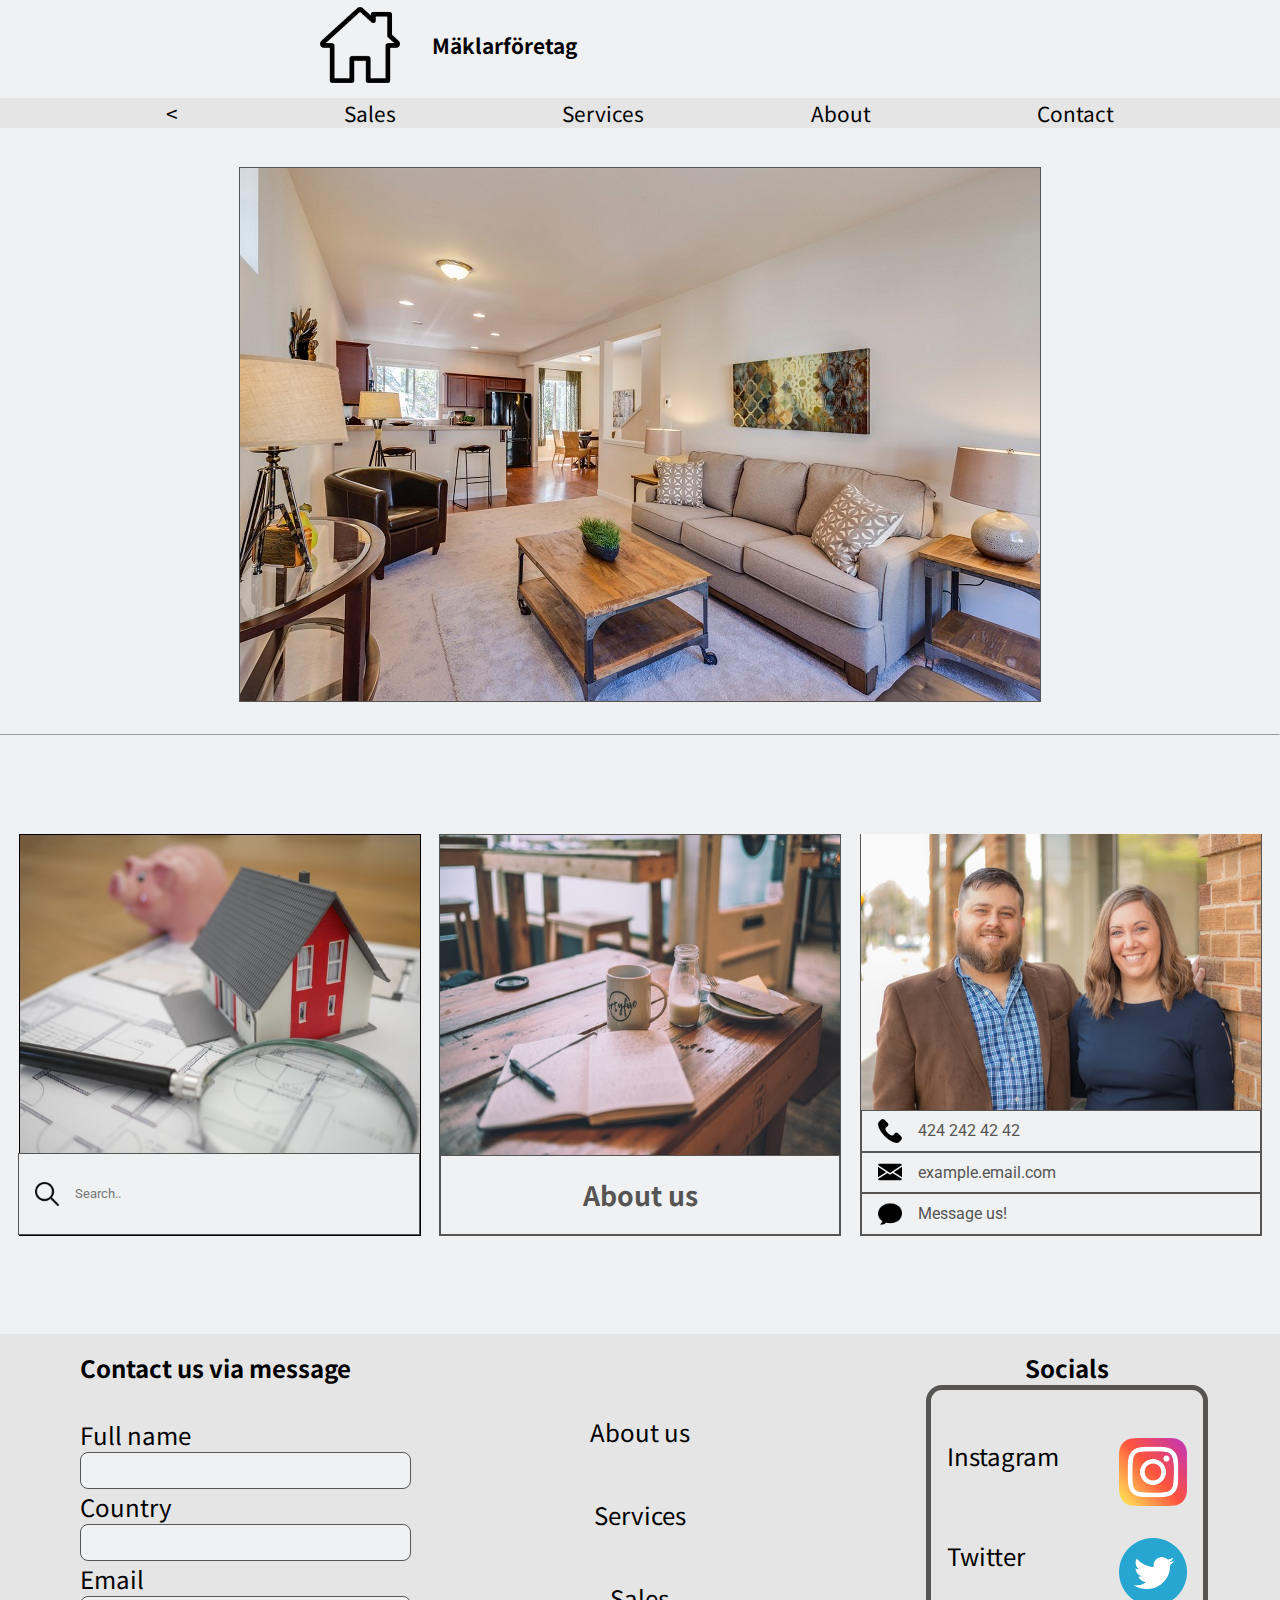
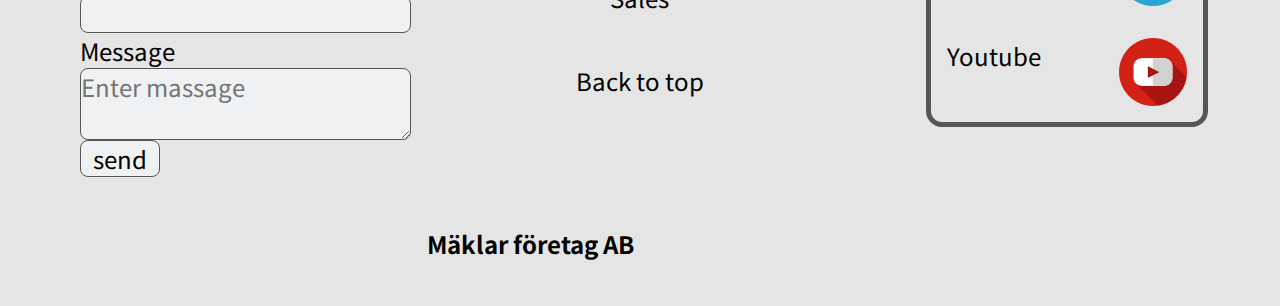
<file: index.html>
<!DOCTYPE html>
<html lang="en">
  <head>
    <meta charset="UTF-8" />
    <meta name="viewport" content="width=device-width, initial-scale=1.0" />
    <link rel="stylesheet" href="style.css" />
    <link rel="preconnect" href="https://fonts.gstatic.com" />
    <link
      href="https://fonts.googleapis.com/css2?family=Patua+One&display=swap"
      rel="stylesheet"
    />
    <link
      href="https://fonts.googleapis.com/css2?family=Roboto&display=swap"
      rel="stylesheet"
    />
    <link
      href="https://fonts.googleapis.com/css2?family=Noto+Sans+KR&display=swap"
      rel="stylesheet"
    />
    <title>Mäklar Hemsida</title>
  </head>
  <body>
    <header id="#top">
      <a href="index.html">
        <img src="logo.png" alt="Logo of a house" />
        <h1>Mäklarföretag</h1>
      </a>
      <nav>
        <a href="index.html"><</a>
        <a href="sales.html"> <p>Sales</p> </a>
        <a href="services.html"> <p>Services</p> </a>
        <a href="about.html"> <p>About</p> </a>
        <a href="#contact"> <p>Contact</p> </a>
      </nav>
    </header>
    <main>

      <div class="showcase">
        
      </div>

      <hr />
      <div class="box-1">
        <div class="search">
          <img src="search-photo.jpg" alt="Picture of minature house and magnying glass" />

          <div class="search-bar">
            <img
              class="icon"
              src="search.png"
              alt="Picture of a magnifying glass"
            />
            <input type="text" placeholder="Search.." />
          </div>
        </div>
        <div class="about">
          <img src="about-photo.jpg" alt="Picture of not book next to a meal" />

          <button><h1>About us</h1></button>
        </div>
        <div class="contact" id="contact">
          <img src="realtors.jpg" alt="Picture of two realtors" />
          <a href="#phone">
            <img
              class="icon"
              src="phone-call.png"
              alt="Picture of a phone"
            />
            <p>424 242 42 42</p>
          </a>
          <a href="#email">
            <img
              class="icon"
              src="email.png"
              alt="Picture of a letter"
            />
            <p>example.email.com</p>
          </a>
          <a href="#message">
            <img src="speech-bubble.png" alt="Picture of speech-bubble" class="icon">
            <p>Message us!</p>
          </a>
        </div>
      </div>
    </main>
    <footer>
      <div class="contact-menu" id="message">
        <h2>Contact us via message</h2>
        <label for="full-name">Full name</label>
        <input type="text" id="full-name" />
        <label for="country">Country</label>
        <input type="text" id="country" />
        <label for="email">Email</label>
        <input type="text" id="email" />
        <label for="message">Message</label>
        <textarea placeholder="Enter massage" id="mesage"></textarea>
        <input type="submit" value="send" class="send" />
      </div>

      <div class="footer-list">
        <a href="about.html"> <p>About us</p>
        <a href="services.html"> <p>Services</p> </a>
        <a href="sales.html"> <p>Sales</p> </a>
        <a href="#top"> <p>Back to top</p> </a>
      </div>

      <div class="socials">
        <h2>Socials</h2>
        <div>
        <a href=""> <p>Instagram</p> <img src="instagram.png" alt="Logo of instagram" class="icon2"> </a>
        <a href=""> <p>Twitter</p> <img src="twitter.png" alt="Logo of twitter" class="icon2"> </a>
        <a href=""> <p>Youtube</p> <img src="youtube.png" alt="Logo of youtube" class="icon2"> </a>
      </div>
      </div>

      <div class="ab">
        <h2>Mäklar företag AB</h2>  
      </div>  
    </footer>  
  </body>
</html>
</file>
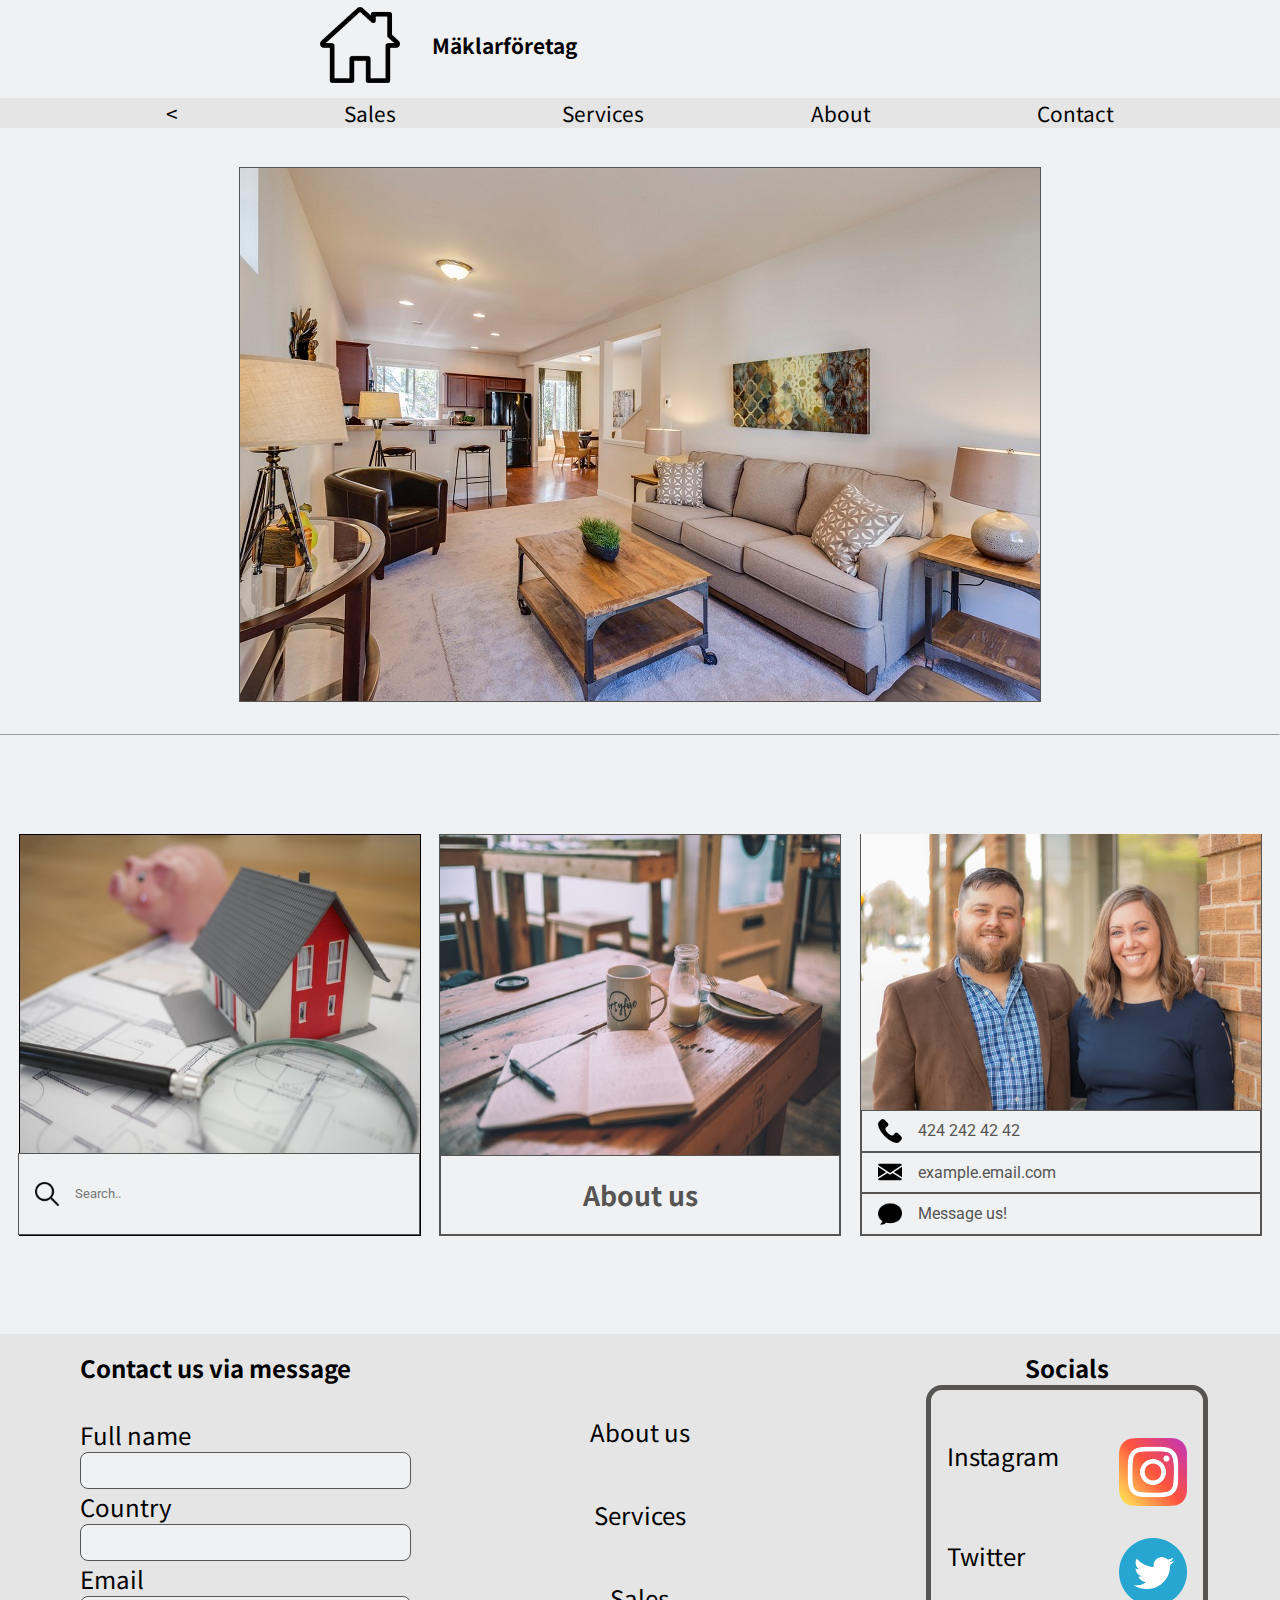
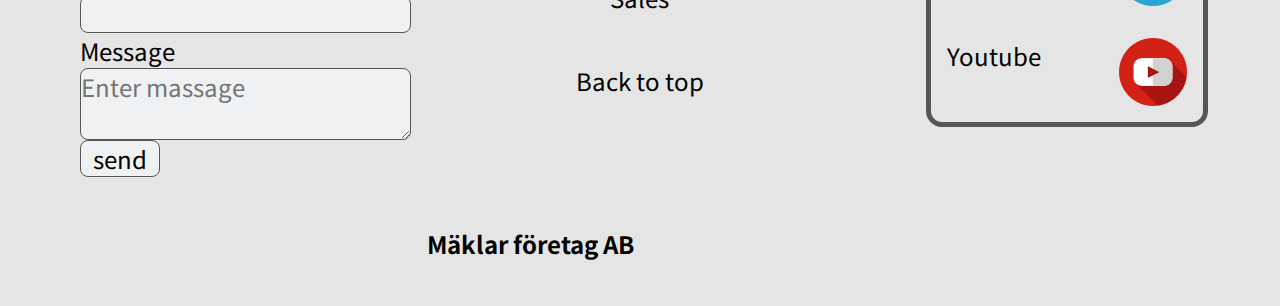
<file: html/index.html>
<!DOCTYPE html>
<html lang="en">
  <head>
    <meta charset="UTF-8" />
    <meta name="viewport" content="width=device-width, initial-scale=1.0" />
    <link rel="stylesheet" href="/css/style.css" />
    <link rel="preconnect" href="https://fonts.gstatic.com" />
    <link
      href="https://fonts.googleapis.com/css2?family=Patua+One&display=swap"
      rel="stylesheet"
    />
    <link
      href="https://fonts.googleapis.com/css2?family=Roboto&display=swap"
      rel="stylesheet"
    />
    <link
      href="https://fonts.googleapis.com/css2?family=Noto+Sans+KR&display=swap"
      rel="stylesheet"
    />
    <title>Mäklar Hemsida</title>
  </head>
  <body>
    <header id="#top">
      <a href="index.html">
        <img src="/media/logo.png" alt="Logo of a house" />
        <h1>Mäklarföretag</h1>
      </a>
      <nav>
        <a href="index.html"><</a>
        <a href="sales.html"> <p>Sales</p> </a>
        <a href="services.html"> <p>Services</p> </a>
        <a href="about.html"> <p>About</p> </a>
        <a href="#contact"> <p>Contact</p> </a>
      </nav>
    </header>
    <main>
      <!-- <div class="showcase">
        <img
          class="size-preset-showcase"
          src="/media/real-estate/real-estate-example1.jpg"
          alt=""
        />
        <img
          class="size-preset-showcase"
          src="/media/real-estate/real-estate-example2.jpg"
          alt=""
        />
        <img
          class="size-preset-showcase"
          src="/media/real-estate/real-estate-example3.jpg"
          alt=""
        />
      </div> -->

      <div class="showcase">
        
      </div>

      <hr />
      <div class="box-1">
        <div class="search">
          <img src="/media/search-photo.jpg" alt="Picture of minature house and magnying glass" />

          <div class="search-bar">
            <img
              class="icon"
              src="/media/search.png"
              alt="Picture of a magnifying glass"
            />
            <input type="text" placeholder="Search.." />
          </div>
        </div>
        <div class="about">
          <img src="/media/about-photo.jpg" alt="Picture of not book next to a meal" />

          <button><h1>About us</h1></button>
        </div>
        <div class="contact" id="contact">
          <img src="/media/realtors.jpg" alt="Picture of two realtors" />
          <a href="#phone">
            <img
              class="icon"
              src="/media/phone-call.png"
              alt="Picture of a phone"
            />
            <p>424 242 42 42</p>
          </a>
          <a href="#email">
            <img
              class="icon"
              src="/media/email.png"
              alt="Picture of a letter"
            />
            <p>example.email.com</p>
          </a>
          <a href="#message">
            <img src="/media/speech-bubble.png" alt="Picture of speech-bubble" class="icon">
            <p>Message us!</p>
          </a>
        </div>
      </div>
    </main>
    <footer>
      <div class="contact-menu" id="message">
        <h2>Contact us via message</h2>
        <label for="full-name">Full name</label>
        <input type="text" id="full-name" />
        <label for="country">Country</label>
        <input type="text" id="country" />
        <label for="email">Email</label>
        <input type="text" id="email" />
        <label for="message">Message</label>
        <textarea placeholder="Enter massage" id="mesage"></textarea>
        <input type="submit" value="send" class="send" />
      </div>

      <div class="footer-list">
        <a href="about.html"> <p>About us</p>
        <a href="services.html"> <p>Services</p> </a>
        <a href="sales.html"> <p>Sales</p> </a>
        <a href="#top"> <p>Back to top</p> </a>
      </div>

      <div class="socials">
        <h2>Socials</h2>
        <div>
        <a href=""> <p>Instagram</p> <img src="/media/instagram.png" alt="Logo of instagram" class="icon2"> </a>
        <a href=""> <p>Twitter</p> <img src="/media/twitter.png" alt="Logo of twitter" class="icon2"> </a>
        <a href=""> <p>Youtube</p> <img src="/media/youtube.png" alt="Logo of youtube" class="icon2"> </a>
      </div>
      </div>

      <div class="ab">
        <h2>Mäklar företag AB</h2>  
      </div>  
    </footer>  
  </body>
</html>
</file>
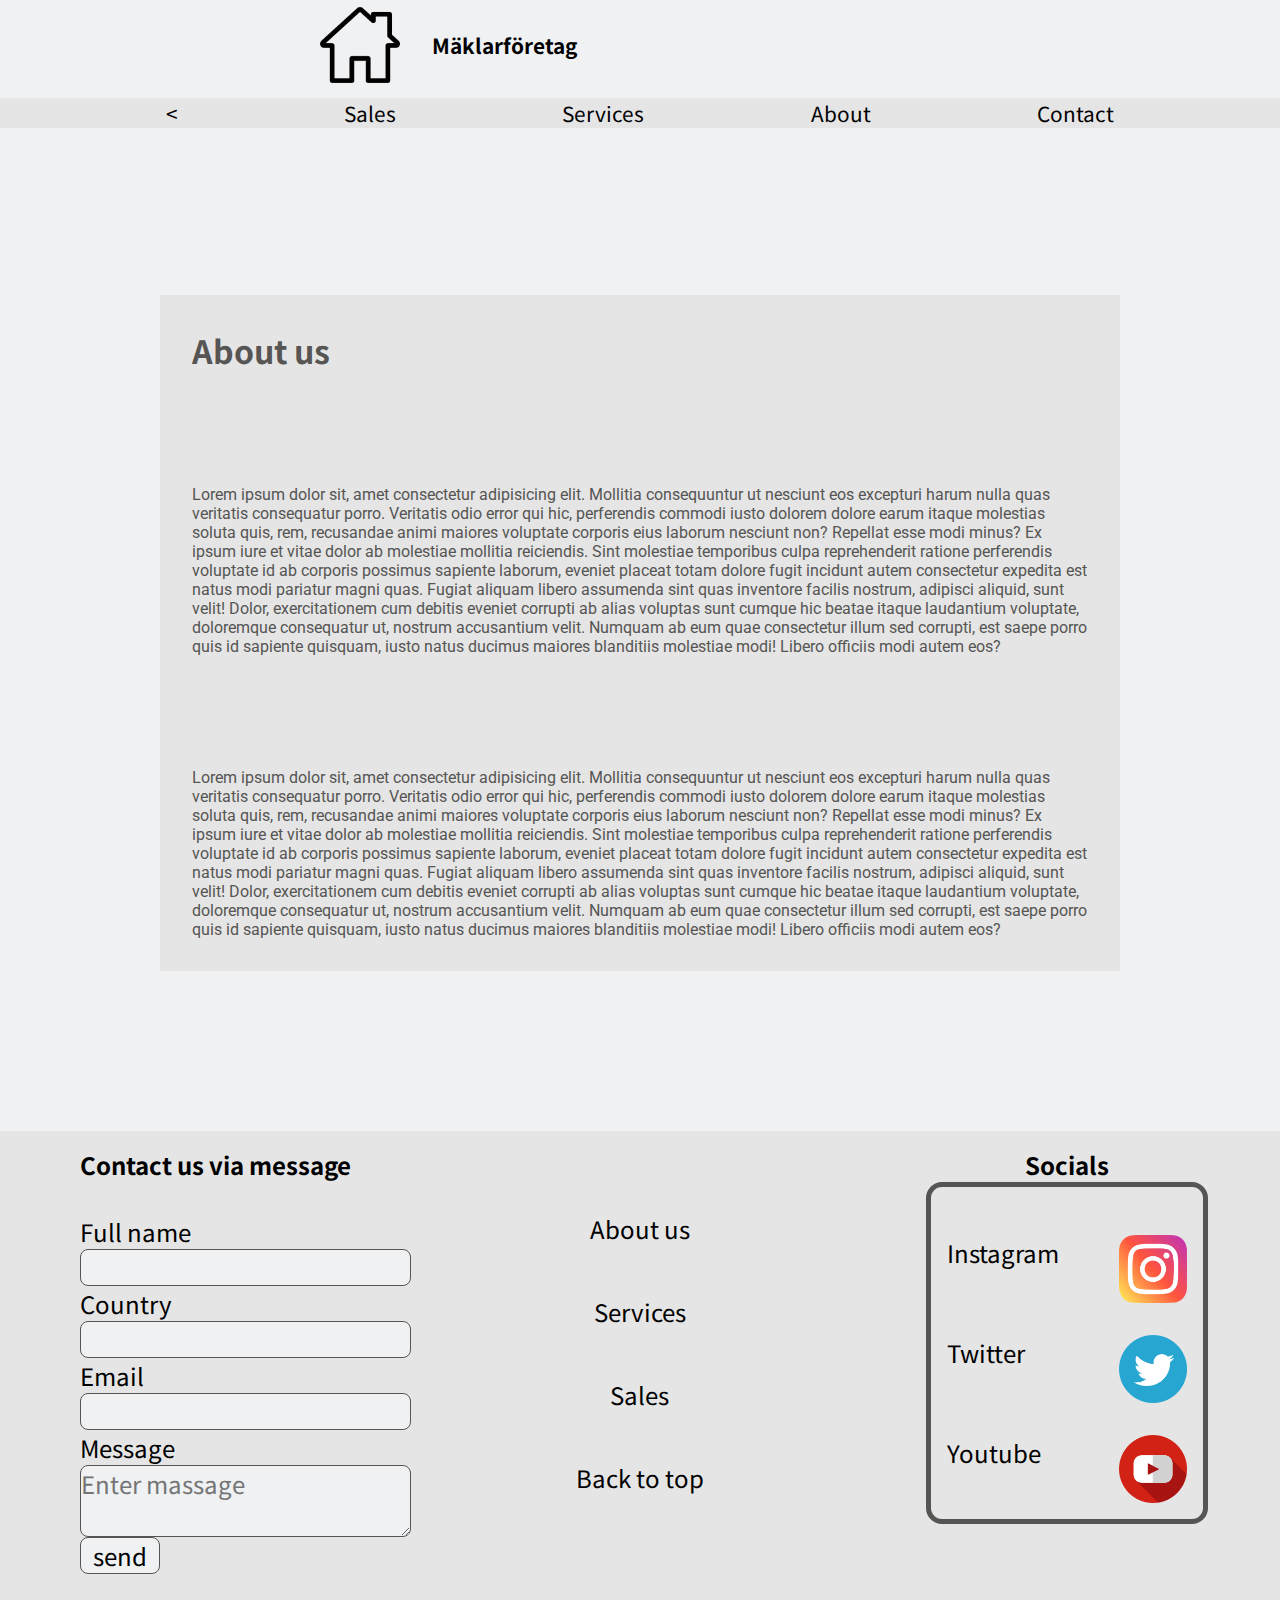
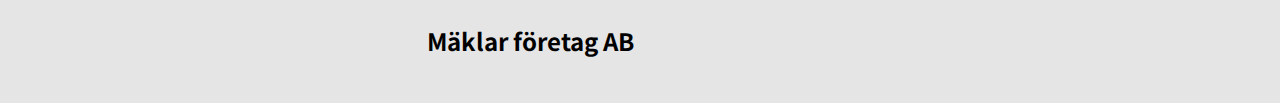
<file: about.html>
<!DOCTYPE html>
<html lang="en">
  <head>
    <meta charset="UTF-8" />
    <meta name="viewport" content="width=device-width, initial-scale=1.0" />
    <link rel="stylesheet" href="style.css" />
    <link rel="preconnect" href="https://fonts.gstatic.com" />
    <link
      href="https://fonts.googleapis.com/css2?family=Roboto&display=swap"
      rel="stylesheet"
    />
    <link
      href="https://fonts.googleapis.com/css2?family=Noto+Sans+KR&display=swap"
      rel="stylesheet"
    />
    <title>Listed</title>
  </head>
  <body>
    <header id="#top">
        <a href="index.html">
            <img src="logo.png" alt="Logo of a house" />
            <h1>Mäklarföretag</h1>
        </a>
          <nav>
            <a href="index.html"><</a>
            <a href="sales.html"> <p>Sales</p> </a>
            <a href="services.html"> <p>Services</p> </a>
            <a href="about.html"> <p>About</p> </a>
            <a href="index.html#contact"> <p>Contact</p> </a>
          </nav>
        </header>
    </header>
    <main>
        <div class="services">
            <h1>About us</h1>
            <p>Lorem ipsum dolor sit, amet consectetur adipisicing elit. Mollitia consequuntur ut nesciunt eos excepturi 
                harum nulla quas veritatis consequatur porro. Veritatis odio error qui hic, perferendis commodi iusto dolorem 
                dolore earum itaque molestias soluta quis, rem, recusandae animi maiores voluptate corporis eius laborum nesciunt non? 
                Repellat esse modi minus? Ex ipsum iure et vitae dolor ab molestiae mollitia reiciendis. Sint molestiae temporibus culpa 
                reprehenderit ratione perferendis voluptate id ab corporis possimus sapiente laborum, eveniet placeat totam dolore fugit 
                incidunt autem consectetur expedita est natus modi pariatur magni quas. Fugiat aliquam libero assumenda sint quas 
                inventore facilis nostrum, adipisci aliquid, sunt velit! Dolor, exercitationem cum debitis eveniet corrupti ab alias 
                voluptas sunt cumque hic beatae itaque laudantium voluptate, doloremque consequatur ut, nostrum accusantium velit. 
                Numquam ab eum quae consectetur illum sed corrupti, est saepe porro quis id sapiente quisquam, iusto natus ducimus 
                maiores blanditiis molestiae modi! Libero officiis modi autem eos?</p>
                <p>Lorem ipsum dolor sit, amet consectetur adipisicing elit. Mollitia consequuntur ut nesciunt eos excepturi 
                    harum nulla quas veritatis consequatur porro. Veritatis odio error qui hic, perferendis commodi iusto dolorem 
                    dolore earum itaque molestias soluta quis, rem, recusandae animi maiores voluptate corporis eius laborum nesciunt non? 
                    Repellat esse modi minus? Ex ipsum iure et vitae dolor ab molestiae mollitia reiciendis. Sint molestiae temporibus culpa 
                    reprehenderit ratione perferendis voluptate id ab corporis possimus sapiente laborum, eveniet placeat totam dolore fugit 
                    incidunt autem consectetur expedita est natus modi pariatur magni quas. Fugiat aliquam libero assumenda sint quas 
                    inventore facilis nostrum, adipisci aliquid, sunt velit! Dolor, exercitationem cum debitis eveniet corrupti ab alias 
                    voluptas sunt cumque hic beatae itaque laudantium voluptate, doloremque consequatur ut, nostrum accusantium velit. 
                    Numquam ab eum quae consectetur illum sed corrupti, est saepe porro quis id sapiente quisquam, iusto natus ducimus 
                    maiores blanditiis molestiae modi! Libero officiis modi autem eos?</p>
           </div>
    </main>
    <footer>
        <div class="contact-menu" id="message">
            <h2>Contact us via message</h2>
            <label for="full-name">Full name</label>
            <input type="text" id="full-name" />
            <label for="country">Country</label>
            <input type="text" id="country" />
            <label for="email">Email</label>
            <input type="text" id="email" />
            <label for="message">Message</label>
            <textarea placeholder="Enter massage" id="mesage"></textarea>
            <input type="submit" value="send" class="send" />
          </div>
    
          <div class="footer-list">
            <a href="about.html"> <p>About us</p>
            <a href="services.html"> <p>Services</p> </a>
            <a href="sales.html"> <p>Sales</p> </a>
            <a href="#top"> <p>Back to top</p> </a>
          </div>
    
          <div class="socials">
            <h2>Socials</h2>
            <div>
            <a href=""> <p>Instagram</p> <img src="instagram.png" alt="Logo of instagram" class="icon2"> </a>
            <a href=""> <p>Twitter</p> <img src="twitter.png" alt="Logo of twitter" class="icon2"> </a>
            <a href=""> <p>Youtube</p> <img src="youtube.png" alt="Logo of youtube" class="icon2"> </a>
          </div>
          </div>
    
          <div class="ab">
            <h2>Mäklar företag AB</h2>  
          </div>  
    </footer>
  </body>
</html>
</file>
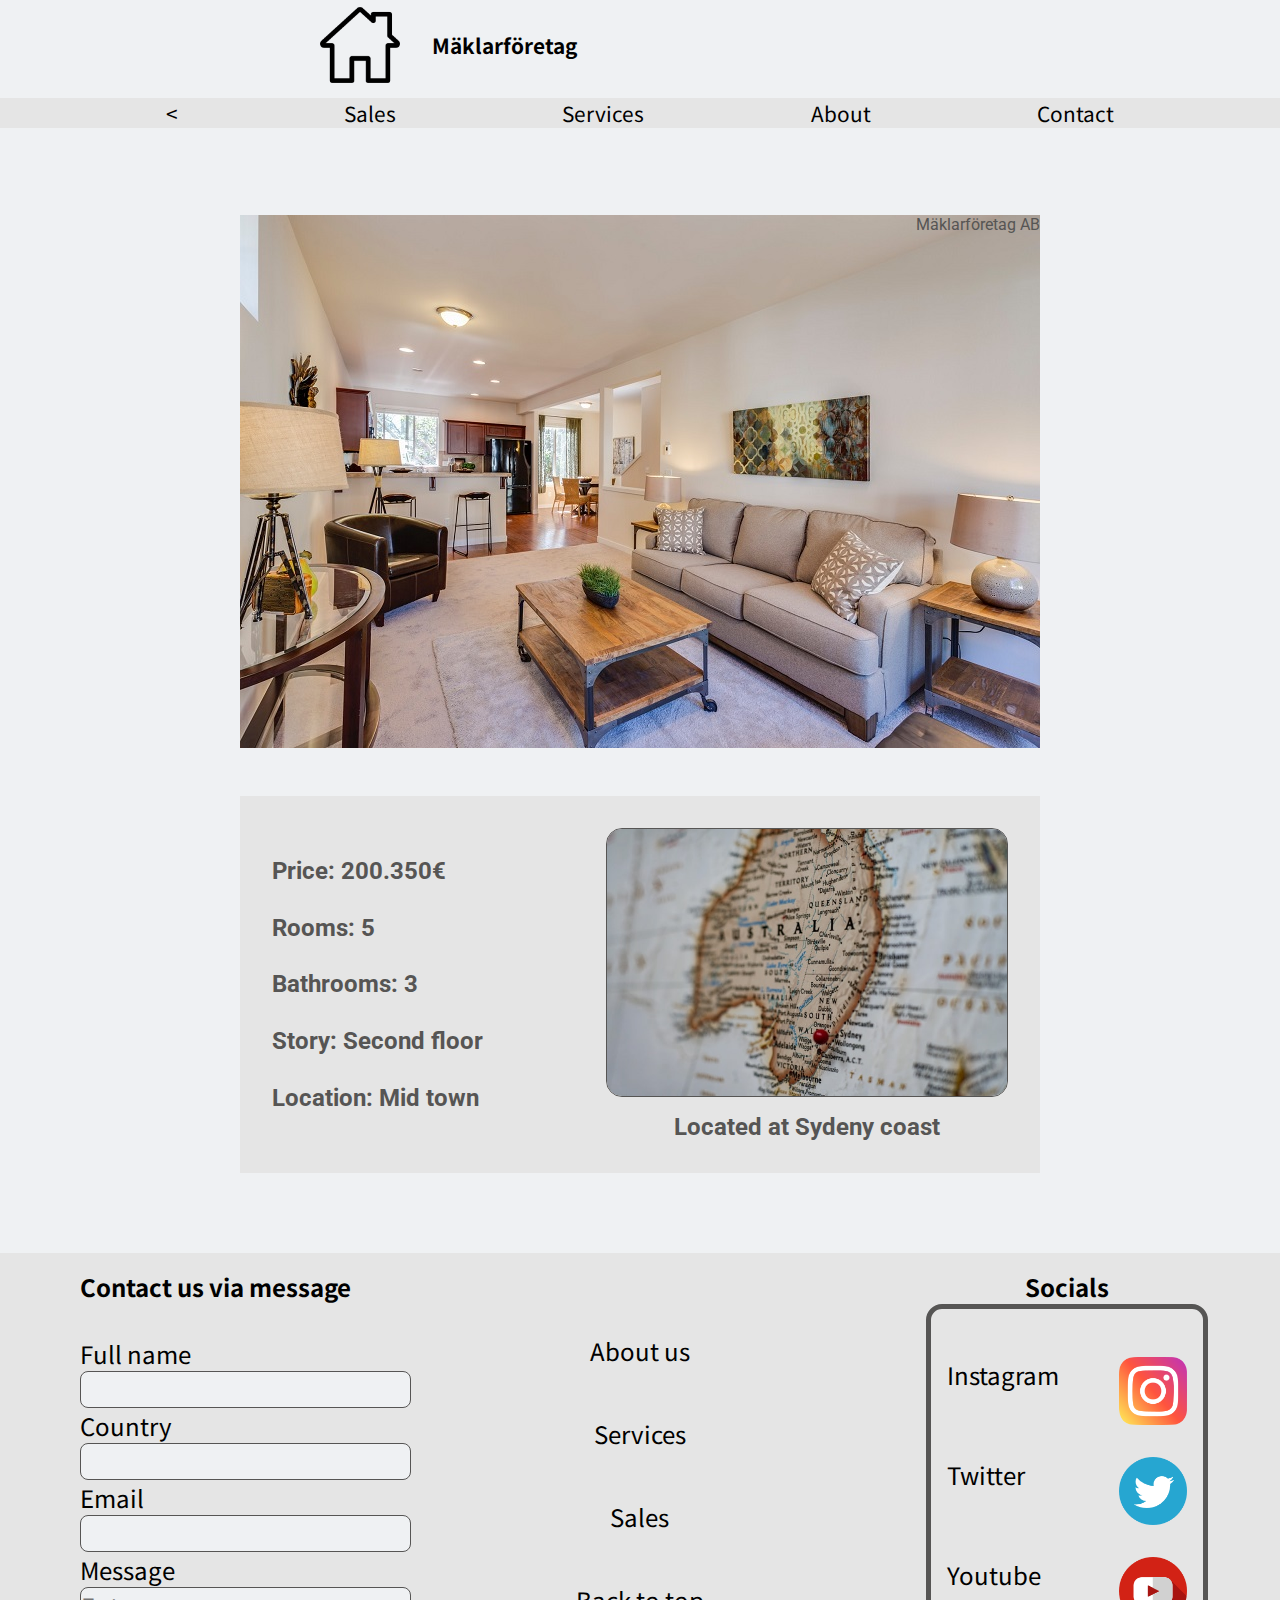
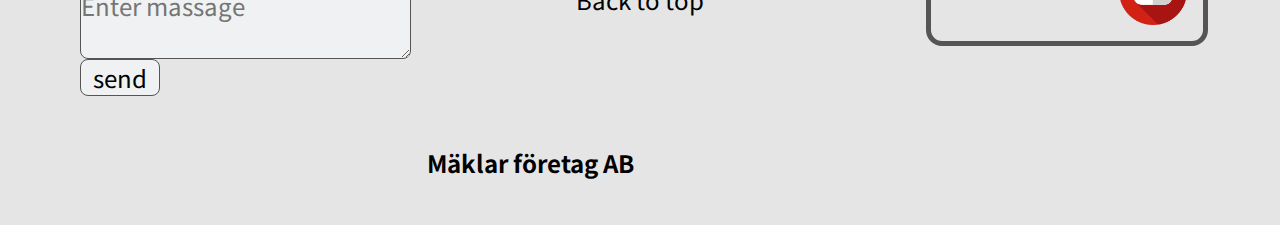
<file: listed.html>
<!DOCTYPE html>
<html lang="en">
  <head>
    <meta charset="UTF-8" />
    <meta name="viewport" content="width=device-width, initial-scale=1.0" />
    <link rel="stylesheet" href="style.css" />
    <link rel="preconnect" href="https://fonts.gstatic.com" />
    <link
      href="https://fonts.googleapis.com/css2?family=Roboto&display=swap"
      rel="stylesheet"
    />
    <link
      href="https://fonts.googleapis.com/css2?family=Noto+Sans+KR&display=swap"
      rel="stylesheet"
    />
    <title>Listed</title>
  </head>
  <body>
    <header id="#top">
        <a href="index.html">
            <img src="logo.png" alt="Logo of a house" />
            <h1>Mäklarföretag</h1>
        </a>
          <nav>
            <a href="sales.html"><</a>
            <a href="sales.html"> <p>Sales</p> </a>
            <a href="services.html"> <p>Services</p> </a>
            <a href="about.html"> <p>About</p> </a>
            <a href="#contact"> <p>Contact</p> </a>
          </nav>
        </header>
    </header>
    <main>
       
        <article class="listed">
            <div class="estate">
                Mäklarföretag AB
            </div>
            <div class="information">
                <article>
                <h2>Price:     200.350€</h2>
                <h2>Rooms:     5</h2>
                <h2>Bathrooms: 3</h2>
                <h2>Story: Second floor</h2>
                <h2>Location:  Mid town</h2>
            </article>
            <div class="map">
                <img src="map.jpg" alt="Picture of old map">
                <h2>Located at Sydeny coast</h2>
            </div>
            </div>
            
        </article>

    </main>
    <footer>
        <div class="contact-menu" id="message">
            <h2>Contact us via message</h2>
            <label for="full-name">Full name</label>
            <input type="text" id="full-name" />
            <label for="country">Country</label>
            <input type="text" id="country" />
            <label for="email">Email</label>
            <input type="text" id="email" />
            <label for="message">Message</label>
            <textarea placeholder="Enter massage" id="mesage"></textarea>
            <input type="submit" value="send" class="send" />
          </div>
    
          <div class="footer-list">
            <a href="about.html"> <p>About us</p>
            <a href="services.html"> <p>Services</p> </a>
            <a href="sales.html"> <p>Sales</p> </a>
            <a href="#top"> <p>Back to top</p> </a>
          </div>
    
          <div class="socials">
            <h2>Socials</h2>
            <div>
            <a href=""> <p>Instagram</p> <img src="instagram.png" alt="Logo of instagram" class="icon2"> </a>
            <a href=""> <p>Twitter</p> <img src="twitter.png" alt="Logo of twitter" class="icon2"> </a>
            <a href=""> <p>Youtube</p> <img src="youtube.png" alt="Logo of youtube" class="icon2"> </a>
          </div>
          </div>
    
          <div class="ab">
            <h2>Mäklar företag AB</h2>  
          </div>  
    </footer>
  </body>
</html>
</file>
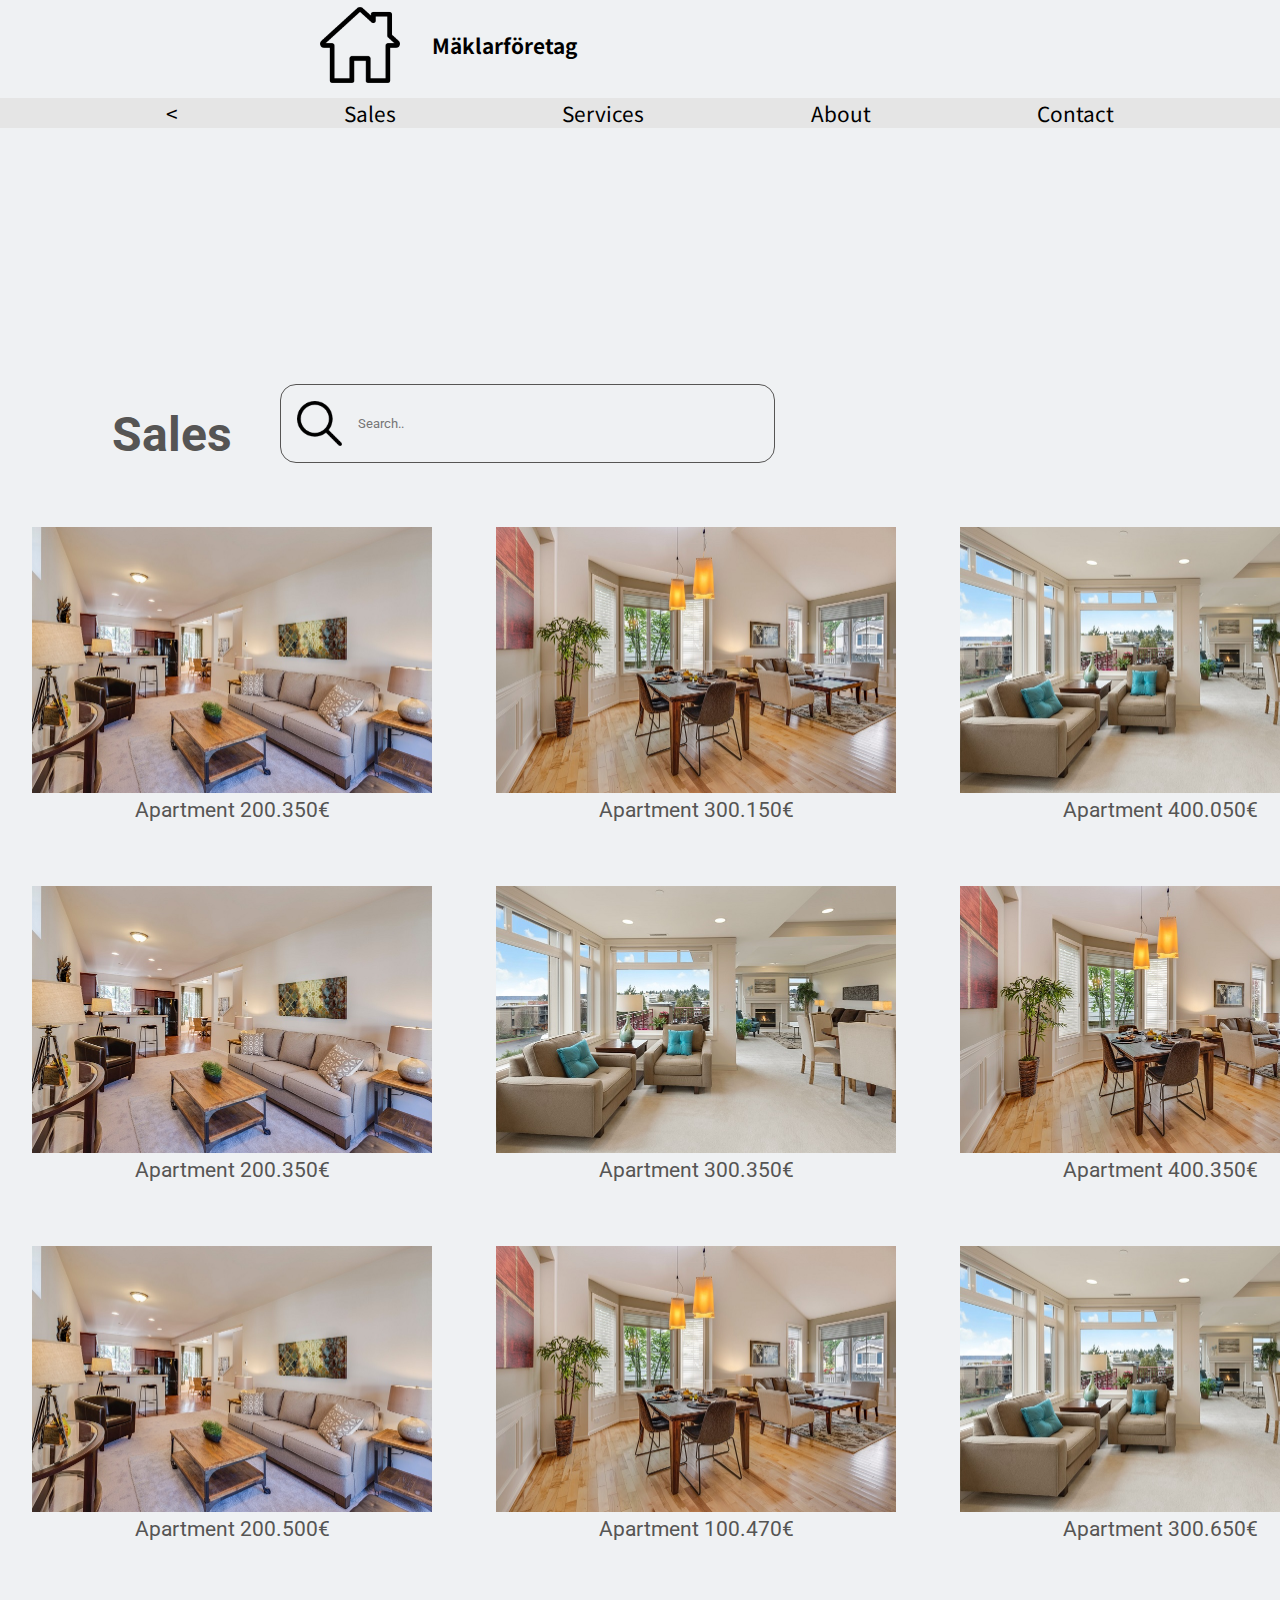
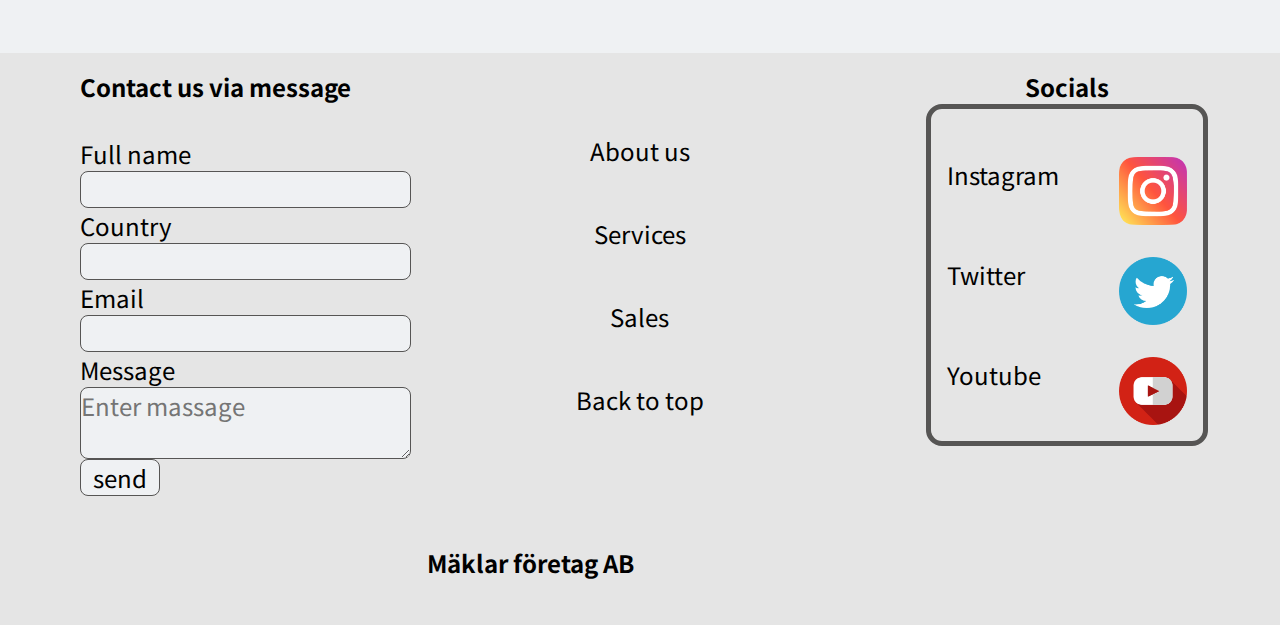
<file: sales.html>
<!DOCTYPE html>
<html lang="en">
  <head>
    <meta charset="UTF-8" />
    <meta name="viewport" content="width=device-width, initial-scale=1.0" />
    <link rel="stylesheet" href="style.css" />
    <link rel="preconnect" href="https://fonts.gstatic.com" />
    <link
      href="https://fonts.googleapis.com/css2?family=Roboto&display=swap"
      rel="stylesheet"
    />
    <link
      href="https://fonts.googleapis.com/css2?family=Noto+Sans+KR&display=swap"
      rel="stylesheet"
    />
    <title>Sales</title>
  </head>
  <body>
    <header id="#top">
        <a href="index.html">
            <img src="logo.png" alt="Logo of a house" />
            <h1>Mäklarföretag</h1>
        </a>
          <nav>
            <a href="index.html"><</a>
            <a href="sales.html"> <p>Sales</p> </a>
            <a href="services.html"> <p>Services</p> </a>
            <a href="about.html"> <p>About</p> </a>
            <a href="#contact"> <p>Contact</p> </a>
          </nav>
        </header>
    </header>
    <main>
        <article class="sales">
            <article>
              <h2>Sales</h2>
              <div>
              <img src="search.png" alt="Picture of magnifying glass">
              <input type="text" placeholder="Search..">
            </div>
            </article>
            <div> 
              <a href="listed.html"><img src="real-estate1.jpg" alt=""></a> 
              <p>Apartment 200.350€</p>
            </div>
            <div> 
              <a href="listed.html"><img src="real-estate3.jpg" alt=""></a>
              <p>Apartment 300.150€</p>
            </div>
            <div> 
              <a href="listed.html"><img src="real-estate2.jpg" alt=""></a>
              <p>Apartment 400.050€</p>
            </div>
            <div> 
              <a href="listed.html"><img src="real-estate1.jpg" alt=""></a>
              <p>Apartment 200.350€</p>
            </div>
            <div> 
              <a href="listed.html"><img src="real-estate2.jpg" alt=""></a>
              <p>Apartment 300.350€</p>
            </div>
            <div> 
              <a href="listed.html"><img src="real-estate3.jpg" alt=""></a>
              <p>Apartment 400.350€</p>
            </div>
            <div> 
              <a href="listed.html"><img src="real-estate1.jpg" alt=""></a>
              <p>Apartment 200.500€</p>
            </div>
            <div> 
              <a href="listed.html"><img src="real-estate3.jpg" alt=""></a>
              <p>Apartment 100.470€</p>
            </div>
            <div> 
              <a href="listed.html"><img src="real-estate2.jpg" alt=""></a>
              <p>Apartment 300.650€</p>
            </div>

        </article>
    </main>
    <footer>
        <div class="contact-menu" id="message">
            <h2>Contact us via message</h2>
            <label for="full-name">Full name</label>
            <input type="text" id="full-name" />
            <label for="country">Country</label>
            <input type="text" id="country" />
            <label for="email">Email</label>
            <input type="text" id="email" />
            <label for="message">Message</label>
            <textarea placeholder="Enter massage" id="mesage"></textarea>
            <input type="submit" value="send" class="send" />
          </div>
    
          <div class="footer-list">
            <a href="about.hmtl"> <p>About us</p>
            <a href="services.html"> <p>Services</p> </a>
            <a href="sales.html"> <p>Sales</p> </a>
            <a href="#top"> <p>Back to top</p> </a>
          </div>
    
          <div class="socials">
            <h2>Socials</h2>
            <div>
            <a href=""> <p>Instagram</p> <img src="instagram.png" alt="Logo of instagram" class="icon2"> </a>
            <a href=""> <p>Twitter</p> <img src="twitter.png" alt="Logo of twitter" class="icon2"> </a>
            <a href=""> <p>Youtube</p> <img src="youtube.png" alt="Logo of youtube" class="icon2"> </a>
          </div>
          </div>
    
          <div class="ab">
            <h2>Mäklar företag AB</h2>  
          </div>  
    </footer>
  </body>
</html>
</file>
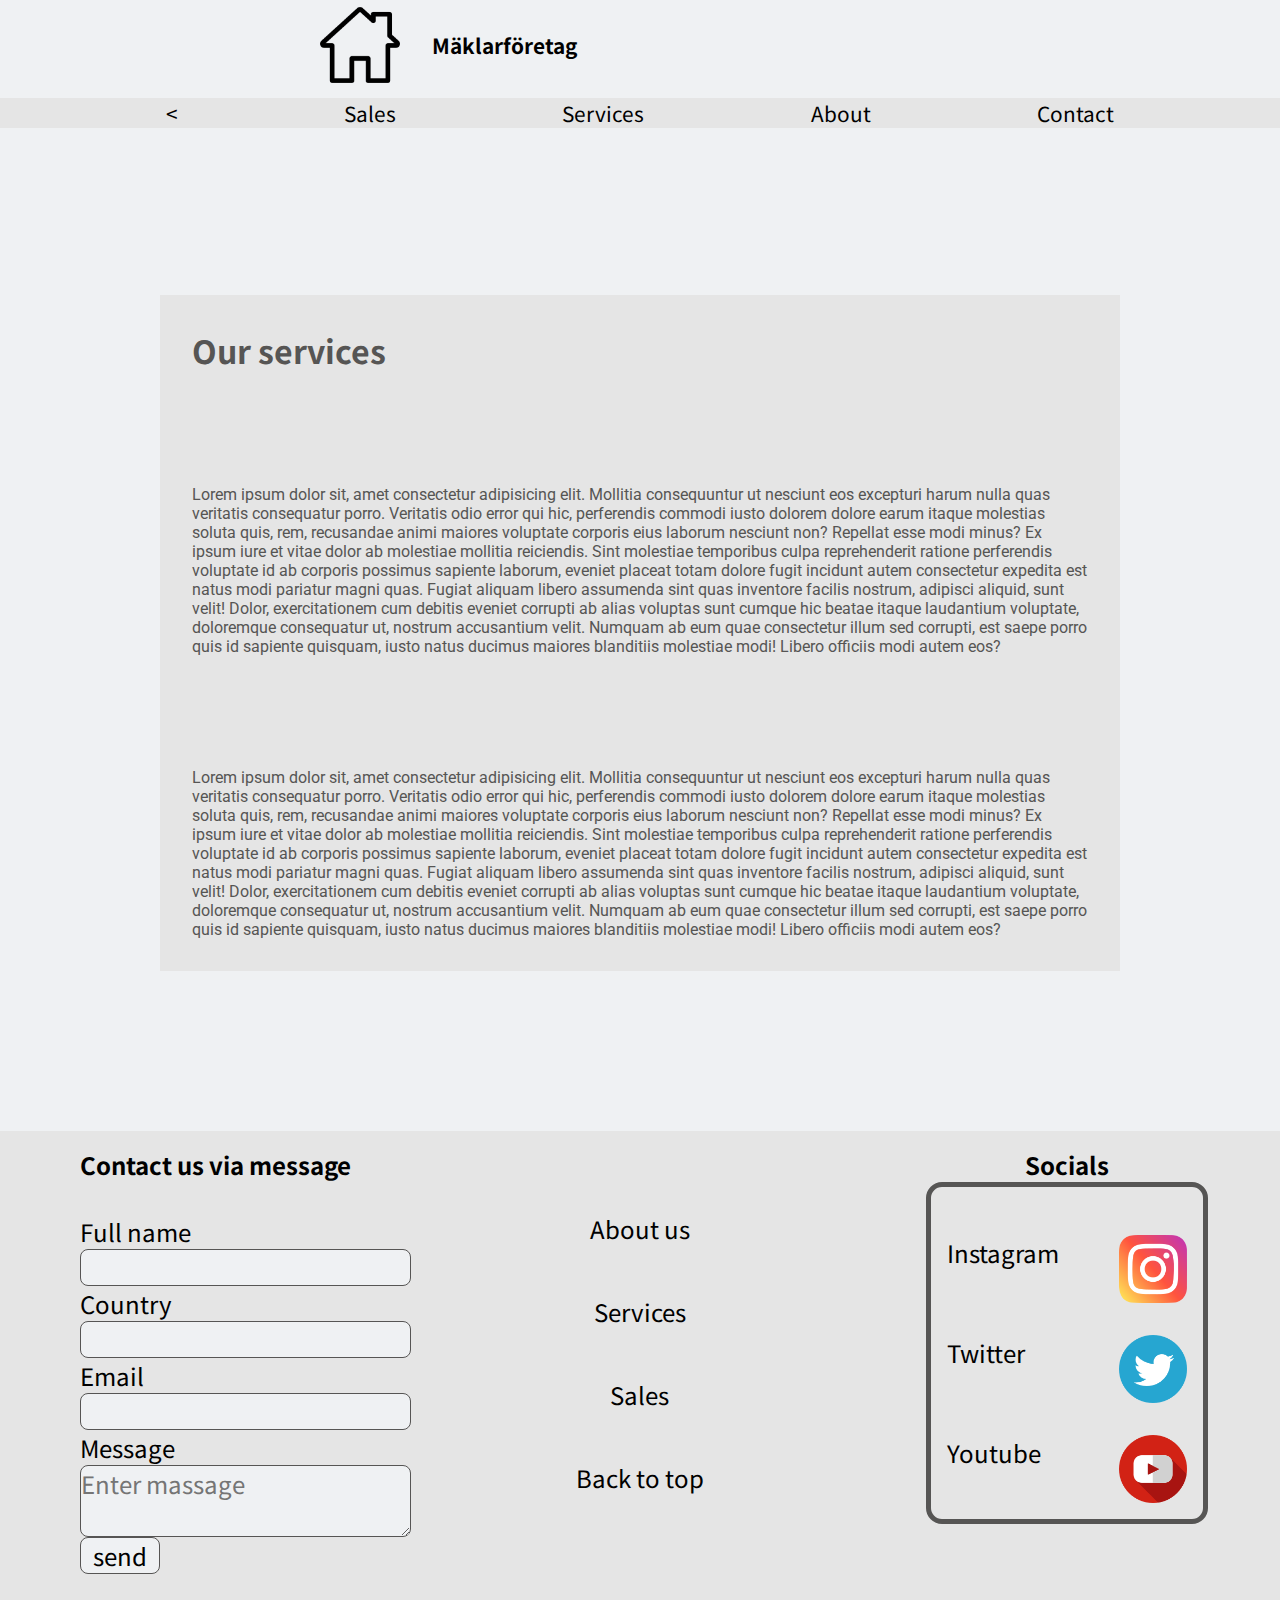
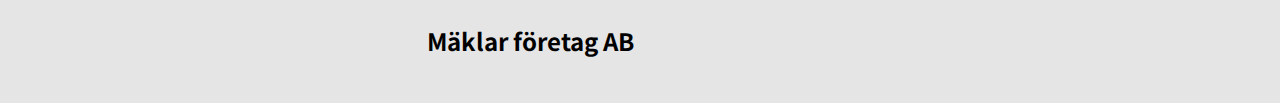
<file: services.html>
<!DOCTYPE html>
<html lang="en">
  <head>
    <meta charset="UTF-8" />
    <meta name="viewport" content="width=device-width, initial-scale=1.0" />
    <link rel="stylesheet" href="style.css" />
    <link rel="preconnect" href="https://fonts.gstatic.com" />
    <link
      href="https://fonts.googleapis.com/css2?family=Roboto&display=swap"
      rel="stylesheet"
    />
    <link
      href="https://fonts.googleapis.com/css2?family=Noto+Sans+KR&display=swap"
      rel="stylesheet"
    />
    <title>Listed</title>
  </head>
  <body>
    <header id="#top">
        <a href="index.html">
            <img src="logo.png" alt="Logo of a house" />
            <h1>Mäklarföretag</h1>
        </a>
          <nav>
            <a href="index.html"><</a>
            <a href="sales.html"> <p>Sales</p> </a>
            <a href="services.html"> <p>Services</p> </a>
            <a href="about.html"> <p>About</p> </a>
            <a href="index.html#contact"> <p>Contact</p> </a>
          </nav>
        </header>
    </header>
    <main>
       <div class="services">
        <h1>Our services</h1>
        <p>Lorem ipsum dolor sit, amet consectetur adipisicing elit. Mollitia consequuntur ut nesciunt eos excepturi 
            harum nulla quas veritatis consequatur porro. Veritatis odio error qui hic, perferendis commodi iusto dolorem 
            dolore earum itaque molestias soluta quis, rem, recusandae animi maiores voluptate corporis eius laborum nesciunt non? 
            Repellat esse modi minus? Ex ipsum iure et vitae dolor ab molestiae mollitia reiciendis. Sint molestiae temporibus culpa 
            reprehenderit ratione perferendis voluptate id ab corporis possimus sapiente laborum, eveniet placeat totam dolore fugit 
            incidunt autem consectetur expedita est natus modi pariatur magni quas. Fugiat aliquam libero assumenda sint quas 
            inventore facilis nostrum, adipisci aliquid, sunt velit! Dolor, exercitationem cum debitis eveniet corrupti ab alias 
            voluptas sunt cumque hic beatae itaque laudantium voluptate, doloremque consequatur ut, nostrum accusantium velit. 
            Numquam ab eum quae consectetur illum sed corrupti, est saepe porro quis id sapiente quisquam, iusto natus ducimus 
            maiores blanditiis molestiae modi! Libero officiis modi autem eos?</p>
            <p>Lorem ipsum dolor sit, amet consectetur adipisicing elit. Mollitia consequuntur ut nesciunt eos excepturi 
                harum nulla quas veritatis consequatur porro. Veritatis odio error qui hic, perferendis commodi iusto dolorem 
                dolore earum itaque molestias soluta quis, rem, recusandae animi maiores voluptate corporis eius laborum nesciunt non? 
                Repellat esse modi minus? Ex ipsum iure et vitae dolor ab molestiae mollitia reiciendis. Sint molestiae temporibus culpa 
                reprehenderit ratione perferendis voluptate id ab corporis possimus sapiente laborum, eveniet placeat totam dolore fugit 
                incidunt autem consectetur expedita est natus modi pariatur magni quas. Fugiat aliquam libero assumenda sint quas 
                inventore facilis nostrum, adipisci aliquid, sunt velit! Dolor, exercitationem cum debitis eveniet corrupti ab alias 
                voluptas sunt cumque hic beatae itaque laudantium voluptate, doloremque consequatur ut, nostrum accusantium velit. 
                Numquam ab eum quae consectetur illum sed corrupti, est saepe porro quis id sapiente quisquam, iusto natus ducimus 
                maiores blanditiis molestiae modi! Libero officiis modi autem eos?</p>
       </div>
    </main>
    <footer>
        <div class="contact-menu" id="message">
            <h2>Contact us via message</h2>
            <label for="full-name">Full name</label>
            <input type="text" id="full-name" />
            <label for="country">Country</label>
            <input type="text" id="country" />
            <label for="email">Email</label>
            <input type="text" id="email" />
            <label for="message">Message</label>
            <textarea placeholder="Enter massage" id="mesage"></textarea>
            <input type="submit" value="send" class="send" />
          </div>
    
          <div class="footer-list">
            <a href="about.html"> <p>About us</p>
            <a href="services.html"> <p>Services</p> </a>
            <a href="sales.html"> <p>Sales</p> </a>
            <a href="#top"> <p>Back to top</p> </a>
          </div>
    
          <div class="socials">
            <h2>Socials</h2>
            <div>
            <a href=""> <p>Instagram</p> <img src="instagram.png" alt="Logo of instagram" class="icon2"> </a>
            <a href=""> <p>Twitter</p> <img src="twitter.png" alt="Logo of twitter" class="icon2"> </a>
            <a href=""> <p>Youtube</p> <img src="youtube.png" alt="Logo of youtube" class="icon2"> </a>
          </div>
          </div>
    
          <div class="ab">
            <h2>Mäklar företag AB</h2>  
          </div>  
    </footer>
  </body>
</html>
</file>
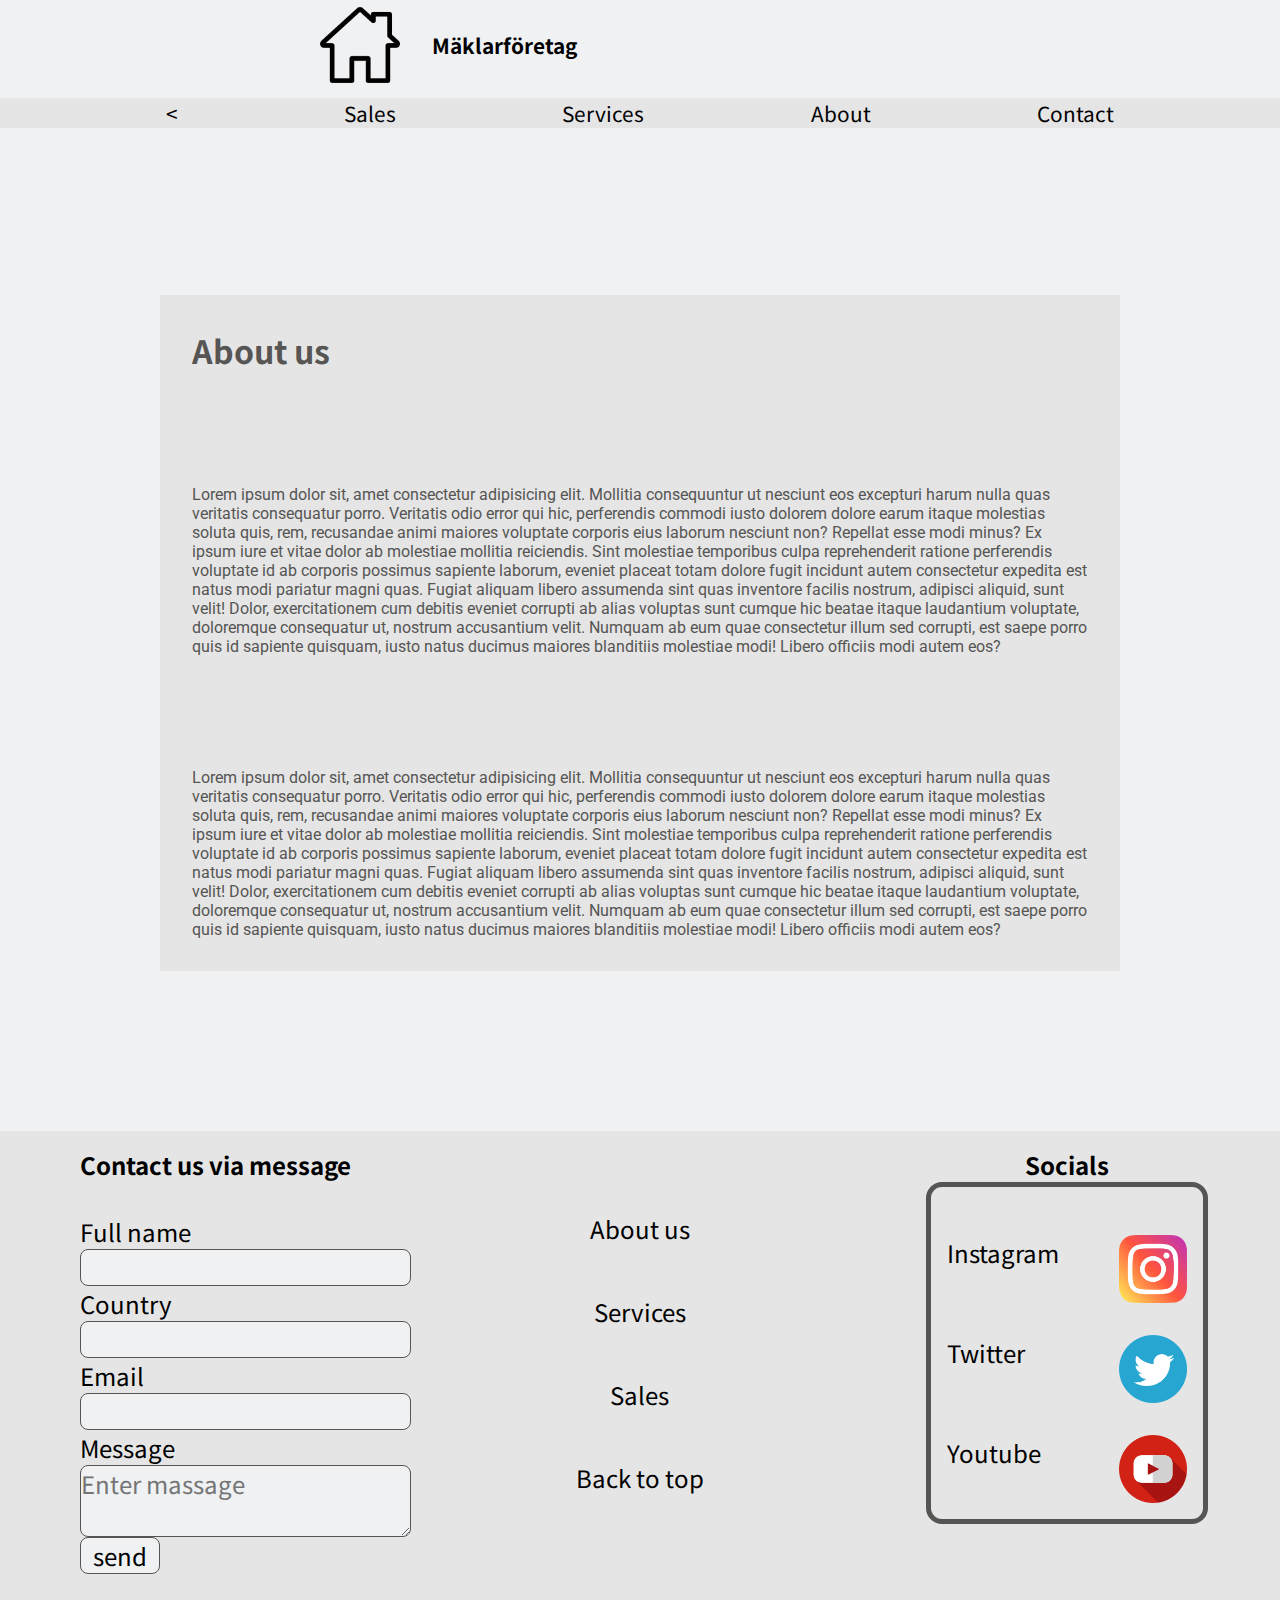
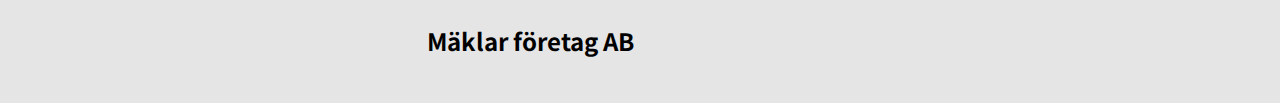
<file: html/about.html>
<!DOCTYPE html>
<html lang="en">
  <head>
    <meta charset="UTF-8" />
    <meta name="viewport" content="width=device-width, initial-scale=1.0" />
    <link rel="stylesheet" href="/css/style.css" />
    <link rel="preconnect" href="https://fonts.gstatic.com" />
    <link
      href="https://fonts.googleapis.com/css2?family=Roboto&display=swap"
      rel="stylesheet"
    />
    <link
      href="https://fonts.googleapis.com/css2?family=Noto+Sans+KR&display=swap"
      rel="stylesheet"
    />
    <title>Listed</title>
  </head>
  <body>
    <header id="#top">
        <a href="index.html">
            <img src="/media/logo.png" alt="Logo of a house" />
            <h1>Mäklarföretag</h1>
        </a>
          <nav>
            <a href="index.html"><</a>
            <a href="sales.html"> <p>Sales</p> </a>
            <a href="services.html"> <p>Services</p> </a>
            <a href="about.html"> <p>About</p> </a>
            <a href="index.html#contact"> <p>Contact</p> </a>
          </nav>
        </header>
    </header>
    <main>
        <div class="services">
            <h1>About us</h1>
            <p>Lorem ipsum dolor sit, amet consectetur adipisicing elit. Mollitia consequuntur ut nesciunt eos excepturi 
                harum nulla quas veritatis consequatur porro. Veritatis odio error qui hic, perferendis commodi iusto dolorem 
                dolore earum itaque molestias soluta quis, rem, recusandae animi maiores voluptate corporis eius laborum nesciunt non? 
                Repellat esse modi minus? Ex ipsum iure et vitae dolor ab molestiae mollitia reiciendis. Sint molestiae temporibus culpa 
                reprehenderit ratione perferendis voluptate id ab corporis possimus sapiente laborum, eveniet placeat totam dolore fugit 
                incidunt autem consectetur expedita est natus modi pariatur magni quas. Fugiat aliquam libero assumenda sint quas 
                inventore facilis nostrum, adipisci aliquid, sunt velit! Dolor, exercitationem cum debitis eveniet corrupti ab alias 
                voluptas sunt cumque hic beatae itaque laudantium voluptate, doloremque consequatur ut, nostrum accusantium velit. 
                Numquam ab eum quae consectetur illum sed corrupti, est saepe porro quis id sapiente quisquam, iusto natus ducimus 
                maiores blanditiis molestiae modi! Libero officiis modi autem eos?</p>
                <p>Lorem ipsum dolor sit, amet consectetur adipisicing elit. Mollitia consequuntur ut nesciunt eos excepturi 
                    harum nulla quas veritatis consequatur porro. Veritatis odio error qui hic, perferendis commodi iusto dolorem 
                    dolore earum itaque molestias soluta quis, rem, recusandae animi maiores voluptate corporis eius laborum nesciunt non? 
                    Repellat esse modi minus? Ex ipsum iure et vitae dolor ab molestiae mollitia reiciendis. Sint molestiae temporibus culpa 
                    reprehenderit ratione perferendis voluptate id ab corporis possimus sapiente laborum, eveniet placeat totam dolore fugit 
                    incidunt autem consectetur expedita est natus modi pariatur magni quas. Fugiat aliquam libero assumenda sint quas 
                    inventore facilis nostrum, adipisci aliquid, sunt velit! Dolor, exercitationem cum debitis eveniet corrupti ab alias 
                    voluptas sunt cumque hic beatae itaque laudantium voluptate, doloremque consequatur ut, nostrum accusantium velit. 
                    Numquam ab eum quae consectetur illum sed corrupti, est saepe porro quis id sapiente quisquam, iusto natus ducimus 
                    maiores blanditiis molestiae modi! Libero officiis modi autem eos?</p>
           </div>
    </main>
    <footer>
        <div class="contact-menu" id="message">
            <h2>Contact us via message</h2>
            <label for="full-name">Full name</label>
            <input type="text" id="full-name" />
            <label for="country">Country</label>
            <input type="text" id="country" />
            <label for="email">Email</label>
            <input type="text" id="email" />
            <label for="message">Message</label>
            <textarea placeholder="Enter massage" id="mesage"></textarea>
            <input type="submit" value="send" class="send" />
          </div>
    
          <div class="footer-list">
            <a href="about.html"> <p>About us</p>
            <a href="services.html"> <p>Services</p> </a>
            <a href="sales.html"> <p>Sales</p> </a>
            <a href="#top"> <p>Back to top</p> </a>
          </div>
    
          <div class="socials">
            <h2>Socials</h2>
            <div>
            <a href=""> <p>Instagram</p> <img src="/media/instagram.png" alt="Logo of instagram" class="icon2"> </a>
            <a href=""> <p>Twitter</p> <img src="/media/twitter.png" alt="Logo of twitter" class="icon2"> </a>
            <a href=""> <p>Youtube</p> <img src="/media/youtube.png" alt="Logo of youtube" class="icon2"> </a>
          </div>
          </div>
    
          <div class="ab">
            <h2>Mäklar företag AB</h2>  
          </div>  
    </footer>
  </body>
</html>
</file>
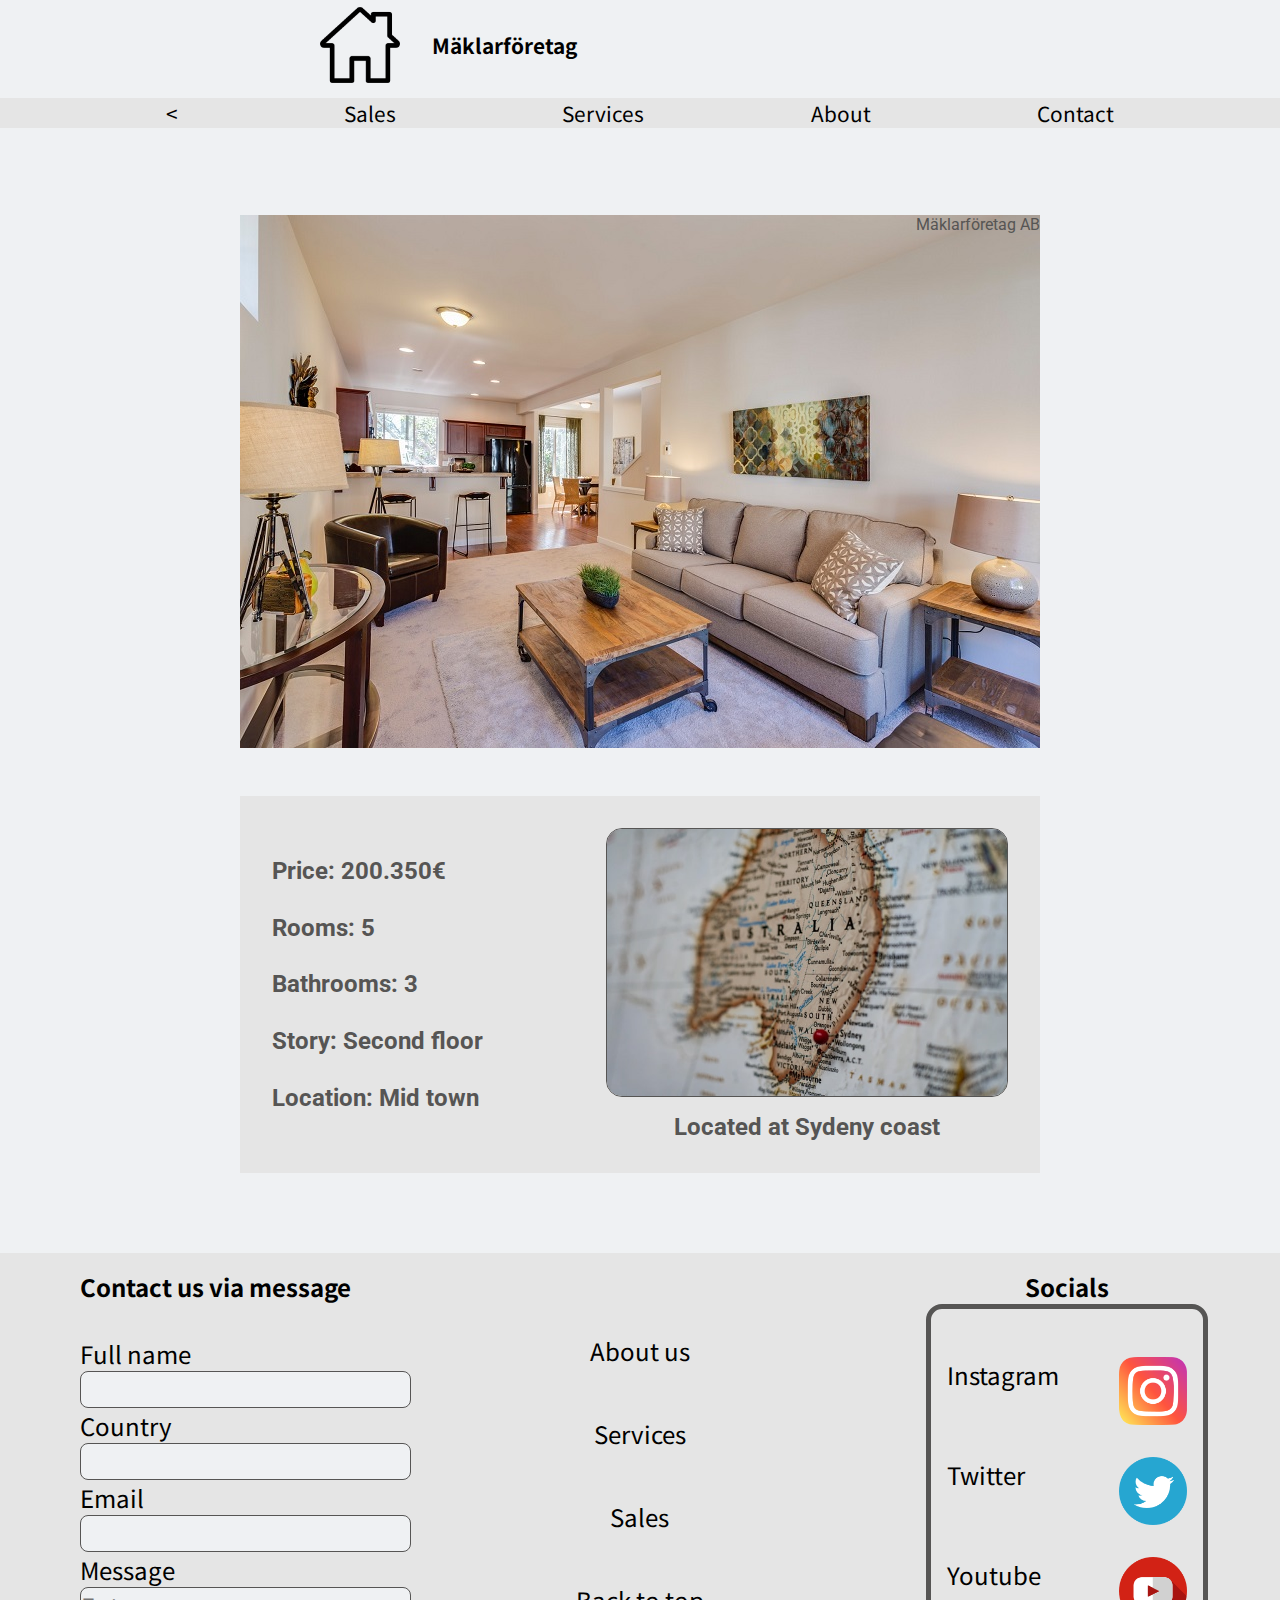
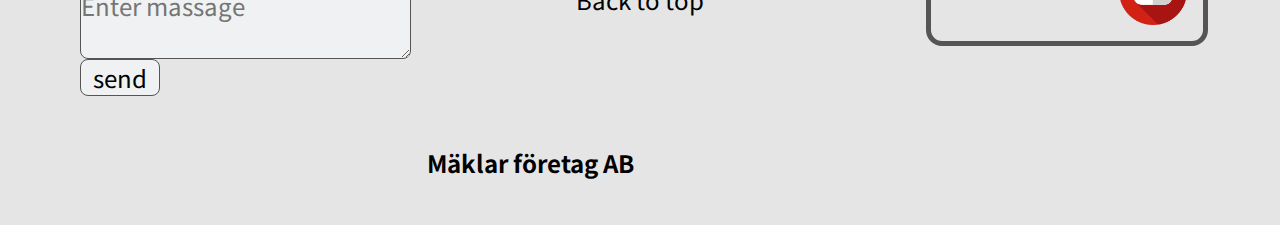
<file: html/listed.html>
<!DOCTYPE html>
<html lang="en">
  <head>
    <meta charset="UTF-8" />
    <meta name="viewport" content="width=device-width, initial-scale=1.0" />
    <link rel="stylesheet" href="/css/style.css" />
    <link rel="preconnect" href="https://fonts.gstatic.com" />
    <link
      href="https://fonts.googleapis.com/css2?family=Roboto&display=swap"
      rel="stylesheet"
    />
    <link
      href="https://fonts.googleapis.com/css2?family=Noto+Sans+KR&display=swap"
      rel="stylesheet"
    />
    <title>Listed</title>
  </head>
  <body>
    <header id="#top">
        <a href="index.html">
            <img src="/media/logo.png" alt="Logo of a house" />
            <h1>Mäklarföretag</h1>
        </a>
          <nav>
            <a href="sales.html"><</a>
            <a href="sales.html"> <p>Sales</p> </a>
            <a href="services.html"> <p>Services</p> </a>
            <a href="about.html"> <p>About</p> </a>
            <a href="#contact"> <p>Contact</p> </a>
          </nav>
        </header>
    </header>
    <main>
       
        <article class="listed">
            <div class="estate">
                Mäklarföretag AB
            </div>
            <div class="information">
                <article>
                <h2>Price:     200.350€</h2>
                <h2>Rooms:     5</h2>
                <h2>Bathrooms: 3</h2>
                <h2>Story: Second floor</h2>
                <h2>Location:  Mid town</h2>
            </article>
            <div class="map">
                <img src="/media/map.jpg" alt="Picture of old map">
                <h2>Located at Sydeny coast</h2>
            </div>
            </div>
            
        </article>

    </main>
    <footer>
        <div class="contact-menu" id="message">
            <h2>Contact us via message</h2>
            <label for="full-name">Full name</label>
            <input type="text" id="full-name" />
            <label for="country">Country</label>
            <input type="text" id="country" />
            <label for="email">Email</label>
            <input type="text" id="email" />
            <label for="message">Message</label>
            <textarea placeholder="Enter massage" id="mesage"></textarea>
            <input type="submit" value="send" class="send" />
          </div>
    
          <div class="footer-list">
            <a href="about.html"> <p>About us</p>
            <a href="services.html"> <p>Services</p> </a>
            <a href="sales.html"> <p>Sales</p> </a>
            <a href="#top"> <p>Back to top</p> </a>
          </div>
    
          <div class="socials">
            <h2>Socials</h2>
            <div>
            <a href=""> <p>Instagram</p> <img src="/media/instagram.png" alt="Logo of instagram" class="icon2"> </a>
            <a href=""> <p>Twitter</p> <img src="/media/twitter.png" alt="Logo of twitter" class="icon2"> </a>
            <a href=""> <p>Youtube</p> <img src="/media/youtube.png" alt="Logo of youtube" class="icon2"> </a>
          </div>
          </div>
    
          <div class="ab">
            <h2>Mäklar företag AB</h2>  
          </div>  
    </footer>
  </body>
</html>
</file>
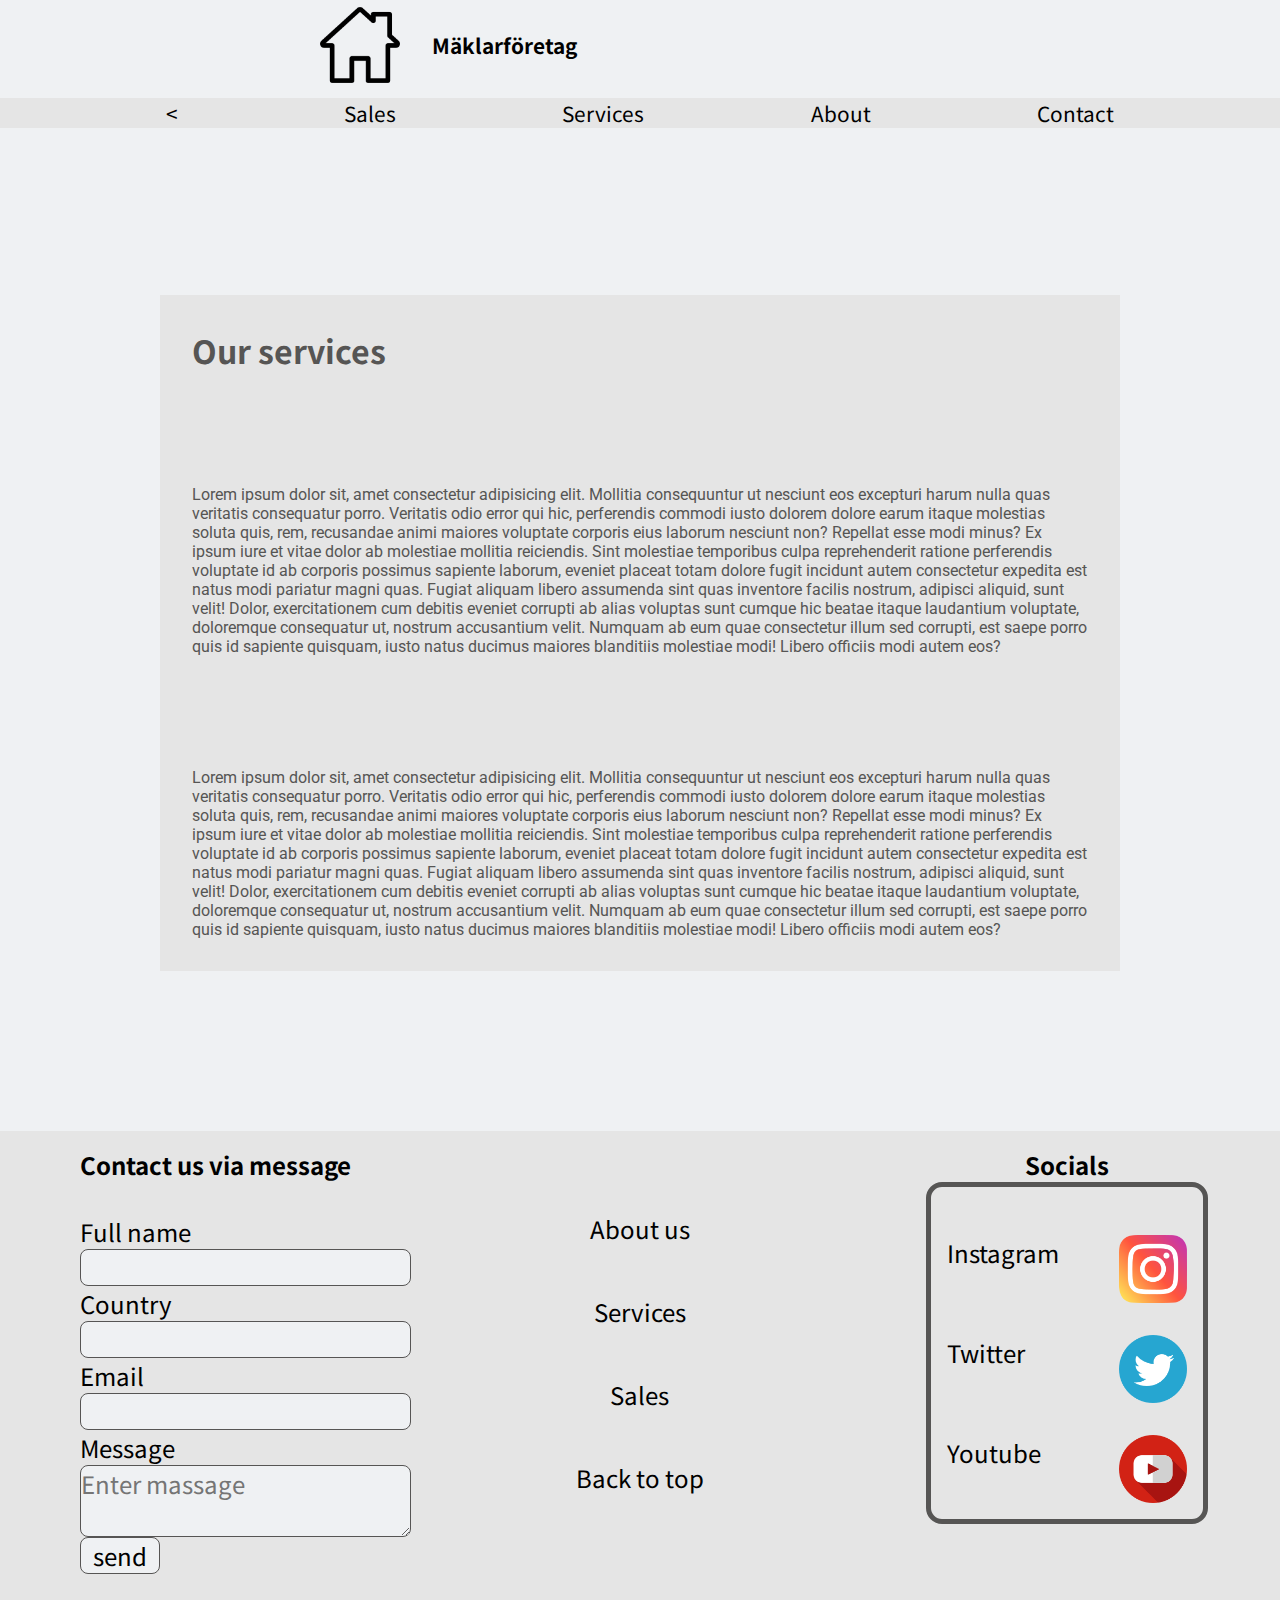
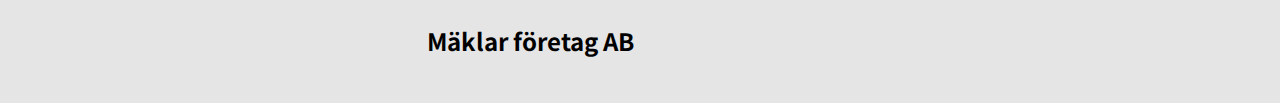
<file: html/services.html>
<!DOCTYPE html>
<html lang="en">
  <head>
    <meta charset="UTF-8" />
    <meta name="viewport" content="width=device-width, initial-scale=1.0" />
    <link rel="stylesheet" href="/css/style.css" />
    <link rel="preconnect" href="https://fonts.gstatic.com" />
    <link
      href="https://fonts.googleapis.com/css2?family=Roboto&display=swap"
      rel="stylesheet"
    />
    <link
      href="https://fonts.googleapis.com/css2?family=Noto+Sans+KR&display=swap"
      rel="stylesheet"
    />
    <title>Listed</title>
  </head>
  <body>
    <header id="#top">
        <a href="index.html">
            <img src="/media/logo.png" alt="Logo of a house" />
            <h1>Mäklarföretag</h1>
        </a>
          <nav>
            <a href="index.html"><</a>
            <a href="sales.html"> <p>Sales</p> </a>
            <a href="services.html"> <p>Services</p> </a>
            <a href="about.html"> <p>About</p> </a>
            <a href="index.html#contact"> <p>Contact</p> </a>
          </nav>
        </header>
    </header>
    <main>
       <div class="services">
        <h1>Our services</h1>
        <p>Lorem ipsum dolor sit, amet consectetur adipisicing elit. Mollitia consequuntur ut nesciunt eos excepturi 
            harum nulla quas veritatis consequatur porro. Veritatis odio error qui hic, perferendis commodi iusto dolorem 
            dolore earum itaque molestias soluta quis, rem, recusandae animi maiores voluptate corporis eius laborum nesciunt non? 
            Repellat esse modi minus? Ex ipsum iure et vitae dolor ab molestiae mollitia reiciendis. Sint molestiae temporibus culpa 
            reprehenderit ratione perferendis voluptate id ab corporis possimus sapiente laborum, eveniet placeat totam dolore fugit 
            incidunt autem consectetur expedita est natus modi pariatur magni quas. Fugiat aliquam libero assumenda sint quas 
            inventore facilis nostrum, adipisci aliquid, sunt velit! Dolor, exercitationem cum debitis eveniet corrupti ab alias 
            voluptas sunt cumque hic beatae itaque laudantium voluptate, doloremque consequatur ut, nostrum accusantium velit. 
            Numquam ab eum quae consectetur illum sed corrupti, est saepe porro quis id sapiente quisquam, iusto natus ducimus 
            maiores blanditiis molestiae modi! Libero officiis modi autem eos?</p>
            <p>Lorem ipsum dolor sit, amet consectetur adipisicing elit. Mollitia consequuntur ut nesciunt eos excepturi 
                harum nulla quas veritatis consequatur porro. Veritatis odio error qui hic, perferendis commodi iusto dolorem 
                dolore earum itaque molestias soluta quis, rem, recusandae animi maiores voluptate corporis eius laborum nesciunt non? 
                Repellat esse modi minus? Ex ipsum iure et vitae dolor ab molestiae mollitia reiciendis. Sint molestiae temporibus culpa 
                reprehenderit ratione perferendis voluptate id ab corporis possimus sapiente laborum, eveniet placeat totam dolore fugit 
                incidunt autem consectetur expedita est natus modi pariatur magni quas. Fugiat aliquam libero assumenda sint quas 
                inventore facilis nostrum, adipisci aliquid, sunt velit! Dolor, exercitationem cum debitis eveniet corrupti ab alias 
                voluptas sunt cumque hic beatae itaque laudantium voluptate, doloremque consequatur ut, nostrum accusantium velit. 
                Numquam ab eum quae consectetur illum sed corrupti, est saepe porro quis id sapiente quisquam, iusto natus ducimus 
                maiores blanditiis molestiae modi! Libero officiis modi autem eos?</p>
       </div>
    </main>
    <footer>
        <div class="contact-menu" id="message">
            <h2>Contact us via message</h2>
            <label for="full-name">Full name</label>
            <input type="text" id="full-name" />
            <label for="country">Country</label>
            <input type="text" id="country" />
            <label for="email">Email</label>
            <input type="text" id="email" />
            <label for="message">Message</label>
            <textarea placeholder="Enter massage" id="mesage"></textarea>
            <input type="submit" value="send" class="send" />
          </div>
    
          <div class="footer-list">
            <a href="about.html"> <p>About us</p>
            <a href="services.html"> <p>Services</p> </a>
            <a href="sales.html"> <p>Sales</p> </a>
            <a href="#top"> <p>Back to top</p> </a>
          </div>
    
          <div class="socials">
            <h2>Socials</h2>
            <div>
            <a href=""> <p>Instagram</p> <img src="/media/instagram.png" alt="Logo of instagram" class="icon2"> </a>
            <a href=""> <p>Twitter</p> <img src="/media/twitter.png" alt="Logo of twitter" class="icon2"> </a>
            <a href=""> <p>Youtube</p> <img src="/media/youtube.png" alt="Logo of youtube" class="icon2"> </a>
          </div>
          </div>
    
          <div class="ab">
            <h2>Mäklar företag AB</h2>  
          </div>  
    </footer>
  </body>
</html>
</file>
<file: style.css>
/* INITIALIZE  */

:root {
  --base: #eff1f3;
  /* --primary: #565554; */
  /* --primary: #efd6d2; */
  /* --primary: #d2ba92; */
  --primary: #e5e5e5;
  --tint1: #1f01b9;
  --tint2: #b4e33d;
  --tint3: #2e86ab;
  --border: #565554;
}

/* @media screen and (max/min-width:xxxx px){} */

.size-preset1 {
  height: 30rem;
  width: 25rem;
}
.size-preset-auto {
  height: auto;
  width: auto;
}
.size-preset-showcase {
  height: 15rem;
  width: 25rem;
}

/* font-family: "Noto Sans KR", sans-serif; */
/* font-family: "Roboto", sans-serif; */

* {
  font-family: "Roboto", sans-serif;
  background-color: var(--base);
  color: var(--border);
  padding: 0;
  margin: 0;
}

input {
  background-color: transparent;
  border: 0px solid;
}

a {
  text-decoration: none;
}

.icon {
  height: 24px !important;
  width: 24px !important;
}
.icon2 {
  height: 68px;
  width: 68px;
}

body {
  display: grid;
  grid-template-columns: 1fr 3fr;
  grid-template-rows: 15vh auto auto;
}

/* HEADER */

header {
  grid-column: 1 / -1;
  background-color: var(--base);

  display: grid;
  grid-template-rows: 2fr 1fr;

  background-color: var(--base);
}
header * {
  color: #000;
  font-family: "Noto Sans KR", sans-serif;
  font-size: 1.3rem;
  align-self: center;
}
header a {
  display: flex;

  background-color: var(--base);
}
header div h1 {
  justify-self: center;
  font-size: 2.5rem;
}

@media screen and (min-width: 990px) {
  header img {
    height: 5rem;
    padding-left: 20rem;
    padding-right: 2rem;
  }
}
@media screen and (max-width: 990px) {
  header img {
    height: 5rem;
    padding-left: 2rem;
    padding-right: 2rem;
  }
}

header nav {
  display: flex;
  justify-content: space-evenly;

  background-color: var(--primary);
}
header nav * {
  background-color: var(--primary);
}

/* MAIN */
@media screen and (min-width: 1252px) {
  main {
    grid-column: 1 / -1;
    background-color: var(--base);

    display: grid;
    grid-template-rows: 1fr 1px 1fr;
    min-height: 100vh;
  }
}

@media screen and (max-width: 1252px) {
  main {
    grid-column: 1 / -1;
    background-color: var(--base);

    display: grid;
    grid-template-rows: auto 1px 1fr;
    min-height: 100vh;
  }
}

/* SALES  */

@media screen and (min-width: 990px) {
  .sales {
    grid-row: 1 / -1;

    display: grid;
    grid-template-columns: 1fr 1fr 1fr;
    grid-template-rows: 1fr 1fr 1fr 1fr;

    font-family: "Noto Sans KR", sans-serif;
    font-size: 1.3rem;
    padding-bottom: 5rem;
  }
}
@media screen and (max-width: 990px) {
  .sales {
    grid-row: 1 / -1;

    display: grid;
    grid-template-rows: repeat(1fr 9);

    font-family: "Noto Sans KR", sans-serif;
    font-size: 1.3rem;
    padding-bottom: 5rem;
  }
}

@media screen and (min-width: 990px) {
  .sales article {
    grid-column: 1 / -1;

    display: flex;
    align-items: flex-end;

    padding-bottom: 2rem;
    padding-left: 7rem;
    font-size: 2rem;
  }
}
@media screen and (max-width: 990px) {
  .sales article {
    display: flex;
    align-items: flex-end;

    padding-bottom: 2rem;
    font-size: 2rem;
  }
}

@media screen and (min-width: 990px) {
  .sales article div {
    display: flex;
    flex-direction: row;

    padding: 1rem;

    border: 1px solid var(--border);
    border-radius: 1rem;
  }
}
@media screen and (max-width: 990px) {
  .sales article div {
    display: flex;
    flex-direction: row;

    padding: 1rem;
    width: 10rem;
    height: 1rem;
    border: 1px solid var(--border);
    border-radius: 1rem;
  }
}

.sales article h2 {
  padding-right: 3rem;
  text-align: center;
}
.sales article img {
  width: 45px;
  height: 45px;

  padding-right: 1rem;
}

@media screen and (min-width: 990px) {
  .sales article input {
    width: 25rem;
    height: 45px;
  }
}
@media screen and (max-width: 990px) {
  .sales article input {
    width: auto;
    height: 45px;
  }
}

@media screen and (min-width: 990px) {
  .sales div {
    display: flex;
    flex-direction: column;
    justify-content: center;
    align-items: center;

    padding: 2rem;
  }
}
@media screen and (max-width: 990px) {
  .sales div {
    display: flex;
    flex-direction: column;
    justify-content: center;
    align-items: center;

    width: 26rem;
  }
}

.sales img {
  max-width: 400px;
}

/* LISTED  */

.listed {
  grid-row: 1 / -1;
  display: grid;
  grid-template-columns: 1fr 800px 1fr;
  grid-template-rows: 533px 1fr;

  min-height: 100vh;
  margin-top: 5rem;
  margin-bottom: 5rem;
}

@media screen and (min-width: 768px) {
  .estate {
    grid-column: 2 / -1;

    display: flex;
    justify-content: flex-end;

    width: 800px;
    height: 533px;
    font-size: 1rem;

    background-image: url(real-estate1.jpg);
  }
}
@media screen and (max-width: 768px) {
  .estate {
    grid-column: 2 / -1;

    display: flex;
    justify-content: flex-end;

    width: 400px;
    height: 266px;
    font-size: 1rem;

    background-image: url(real-estate1small.jpg);
  }
}

@media screen and (min-width: 768px) {
  .information {
    grid-column: 2;
    grid-row: 2;

    display: flex;
    justify-content: space-between;

    padding: 2rem;
    margin-top: 3rem;
    background-color: var(--primary);
  }
}
@media screen and (max-width: 768px) {
  .information {
    grid-column: 2;
    grid-row: 2;

    display: flex;
    flex-direction: column;

    padding: 0rem;
    margin-top: 3rem;
    background-color: var(--primary);
  }
}

.information * {
  background-color: inherit;
}
.information article {
  display: flex;
  flex-direction: column;
  justify-content: space-evenly;
}

@media screen and (min-width: 768px) {
  .map {
    display: flex;
    flex-direction: column;
    align-items: center;
  }
}
@media screen and (max-width: 768px) {
  .map {
    display: flex;
    flex-direction: column;
    align-items: center;

    width: 26rem;
  }
}

.map img {
  width: 25rem;
  border: 1px solid var(--border);
  border-radius: 1rem;

  margin-bottom: 1rem;
}

.services {
  grid-row: 1 / -1;

  margin: 10rem;
  background-color: var(--primary);
}
.services * {
  background-color: transparent;
}
.services h1 {
  margin: 2rem;

  font-family: "Noto Sans KR", sans-serif;
  font-size: 2rem;
}
.services p {
  margin: 2rem;
  margin-top: 7rem;
}

/* SHOWCASE */

@media screen and (min-width: 768px) {
  .showcase {
    width: 800px;
    height: 533px;

    margin: 2rem auto;
    border: 1px solid var(--border);

    background-image: url(real-estate1.jpg);
    animation: slide 15s infinite;
  }
  @keyframes slide {
    30% {
      background-image: url(real-estate2.jpg);
    }
    60% {
      background-image: url(real-estate3.jpg);
    }
    100% {
      background-image: url(real-estate1.jpg);
    }
  }
}
@media screen and (max-width: 768px) {
  .showcase {
    width: 400px;
    height: 266px;

    margin: 2rem auto;
    border: 1px solid var(--border);

    background-image: url(real-estate1small.jpg);
    animation: slide 15s infinite;
  }
  @keyframes slide {
    30% {
      background-image: url(real-estate2small.jpg);
    }
    60% {
      background-image: url(real-estate3small.jpg);
    }
    100% {
      background-image: url(real-estate1small.jpg);
    }
  }
}

/* BOX 1 */
@media screen and (min-width: 1252px) {
  .box-1 {
    grid-row: 3;

    display: flex;
    justify-content: space-evenly;
    align-items: center;
  }
}

@media screen and (max-width: 1252px) {
  .box-1 {
    grid-row: 3;

    display: flex;
    flex-direction: column;
    align-items: center;
  }
  .search,
  .about,
  .contact {
    margin: 2rem;
  }
}

/* SEARCH */

.search {
  display: flex;
  flex-direction: column;
  height: 25rem;
  width: 25rem;
  background-color: var(--tint2);
  border: 1px solid #000;
}
.search img {
  height: 20rem;
  width: 25rem;
}
.search-bar {
  align-self: flex-end;
  height: 5rem;
  width: 25rem;
  background-color: var(--base);
  border: 1px solid var(--border);

  display: flex;
  align-items: center;
}
.search-bar * {
  padding-right: 1rem;
  padding-left: 1rem;
}

.search-bar input {
  padding: 0;
  height: 2rem;
  width: 20vw;
}

/* ABOUT */

.about {
  display: flex;
  flex-direction: column;
  justify-content: flex-end;

  text-align: center;

  height: 25rem;
  width: 25rem;
  border: 1px solid var(--border);
  background-color: var(--tint2);
}
.about * {
  font-family: "Noto Sans KR", sans-serif;
}
.about img {
  height: 20rem;
  width: 25rem;
}
.about button {
  display: block;
  height: 5rem;

  background-color: var(--base);
  border: 1px solid var(--border);
}

/* CONTACT */

.contact {
  display: flex;
  flex-direction: column;
  justify-content: flex-end;

  height: 25rem;
  width: 25rem;
  border: 1px solid var(--border);
  background-color: var(--tint2);
}
.contact * {
  padding-right: 1rem;
  padding-left: 1rem;
}
.contact img {
  width: 25rem;
  height: 17.5rem;

  padding: 0;
}
.contact a {
  display: flex;
  align-items: center;

  height: 2.5rem;

  border: 1px solid var(--border);
  background-color: var(--base);
}

/* FOOTER */
@media screen and (min-width: 990px) {
  footer {
    grid-column: 1 / -1;
    background-color: var(--primary);

    display: grid;
    grid-template-columns: 1fr 1fr 1fr;
    grid-template-rows: 1fr 5rem;
  }
}
@media screen and (max-width: 990px) {
  footer {
    grid-column: 1 / -1;
    background-color: var(--primary);

    display: grid;
    grid-template-rows: 1fr 1fr 1fr 5rem;
  }
}
footer * {
  color: #000;
  font-family: "Noto Sans KR", sans-serif;
  font-size: 1.5rem;
  background-color: var(--primary);
}

/* CONTACT MENU */

.contact-menu {
  grid-column: 1;
  grid-row: 1;

  padding: 1rem;
  padding-left: 5rem;

  display: flex;
  flex-direction: column;
}
.contact-menu h2 {
  padding-bottom: 2rem;
}

.contact-menu input {
  background-color: var(--base);
  border: 1px solid var(--border);
  border-radius: 0.5rem;
}
.contact-menu textarea {
  background-color: var(--base);
  border: 1px solid var(--border);
  border-radius: 0.5rem;
}

.send {
  width: 5rem !important;
}

/* FOOTER LIST */

.footer-list {
  display: flex;
  flex-direction: column;
  align-items: center;

  padding: 5rem;
}
.footer-list a {
  padding-bottom: 3rem;
}

@media screen and (max-width: 990px) {
  .footer-list {
    grid-row: 3;
  }
}

/* SOCIAL FOOTER*/

.socials {
  display: flex;
  flex-direction: column;
  align-items: center;

  padding: 1rem;
}
.socials div {
  border: 5px solid var(--border);
  border-radius: 1rem;

  padding: 1rem;
  width: 15rem;
}
.socials a {
  display: flex;
  justify-content: space-between;
  padding-top: 2rem;
}

@media screen and (max-width: 990px) {
  .socials {
    grid-row: 2;
  }
}

/* COPYRIGHT */
@media screen and (min-width: 990px) {
  .ab {
    grid-column: 2;
    grid-row: 2;
  }
}
@media screen and (max-width: 990px) {
  .ab {
    grid-row: 4;
  }
  .ab h2 {
    text-align: center;
  }
}
</file>
<file: css/style.css>
/* INITIALIZE  */

:root {
  --base: #eff1f3;
  /* --primary: #565554; */
  /* --primary: #efd6d2; */
  /* --primary: #d2ba92; */
  --primary: #e5e5e5;
  --tint1: #1f01b9;
  --tint2: #b4e33d;
  --tint3: #2e86ab;
  --border: #565554;
}

/* @media screen and (max/min-width:xxxx px){} */

.size-preset1 {
  height: 30rem;
  width: 25rem;
}
.size-preset-auto {
  height: auto;
  width: auto;
}
.size-preset-showcase {
  height: 15rem;
  width: 25rem;
}

/* font-family: "Noto Sans KR", sans-serif; */
/* font-family: "Roboto", sans-serif; */

* {
  font-family: "Roboto", sans-serif;
  background-color: var(--base);
  color: var(--border);
  padding: 0;
  margin: 0;
}

input {
  background-color: transparent;
  border: 0px solid;
}

a {
  text-decoration: none;
}

.icon {
  height: 24px !important;
  width: 24px !important;
}
.icon2 {
  height: 68px;
  width: 68px;
}

body {
  display: grid;
  grid-template-columns: 1fr 3fr;
  grid-template-rows: 15vh auto auto;
}

/* HEADER */

header {
  grid-column: 1 / -1;
  background-color: var(--base);

  display: grid;
  grid-template-rows: 2fr 1fr;

  background-color: var(--base);
}
header * {
  color: #000;
  font-family: "Noto Sans KR", sans-serif;
  font-size: 1.3rem;
  align-self: center;
}
header a {
  display: flex;

  background-color: var(--base);
}
header div h1 {
  justify-self: center;
  font-size: 2.5rem;
}

@media screen and (min-width: 990px) {
  header img {
    height: 5rem;
    padding-left: 20rem;
    padding-right: 2rem;
  }
}
@media screen and (max-width: 990px) {
  header img {
    height: 5rem;
    padding-left: 2rem;
    padding-right: 2rem;
  }
}

header nav {
  display: flex;
  justify-content: space-evenly;

  background-color: var(--primary);
}
header nav * {
  background-color: var(--primary);
}

/* MAIN */
@media screen and (min-width: 1252px) {
  main {
    grid-column: 1 / -1;
    background-color: var(--base);

    display: grid;
    grid-template-rows: 1fr 1px 1fr;
    min-height: 100vh;
  }
}

@media screen and (max-width: 1252px) {
  main {
    grid-column: 1 / -1;
    background-color: var(--base);

    display: grid;
    grid-template-rows: auto 1px 1fr;
    min-height: 100vh;
  }
}

/* SALES  */

@media screen and (min-width: 990px) {
  .sales {
    grid-row: 1 / -1;

    display: grid;
    grid-template-columns: 1fr 1fr 1fr;
    grid-template-rows: 1fr 1fr 1fr 1fr;

    font-family: "Noto Sans KR", sans-serif;
    font-size: 1.3rem;
    padding-bottom: 5rem;
  }
}
@media screen and (max-width: 990px) {
  .sales {
    grid-row: 1 / -1;

    display: grid;
    grid-template-rows: repeat(1fr 9);

    font-family: "Noto Sans KR", sans-serif;
    font-size: 1.3rem;
    padding-bottom: 5rem;
  }
}

@media screen and (min-width: 990px) {
  .sales article {
    grid-column: 1 / -1;

    display: flex;
    align-items: flex-end;

    padding-bottom: 2rem;
    padding-left: 7rem;
    font-size: 2rem;
  }
}
@media screen and (max-width: 990px) {
  .sales article {
    display: flex;
    align-items: flex-end;

    padding-bottom: 2rem;
    font-size: 2rem;
  }
}

@media screen and (min-width: 990px) {
  .sales article div {
    display: flex;
    flex-direction: row;

    padding: 1rem;

    border: 1px solid var(--border);
    border-radius: 1rem;
  }
}
@media screen and (max-width: 990px) {
  .sales article div {
    display: flex;
    flex-direction: row;

    padding: 1rem;
    width: 10rem;
    height: 1rem;
    border: 1px solid var(--border);
    border-radius: 1rem;
  }
}

.sales article h2 {
  padding-right: 3rem;
  text-align: center;
}
.sales article img {
  width: 45px;
  height: 45px;

  padding-right: 1rem;
}

@media screen and (min-width: 990px) {
  .sales article input {
    width: 25rem;
    height: 45px;
  }
}
@media screen and (max-width: 990px) {
  .sales article input {
    width: auto;
    height: 45px;
  }
}

@media screen and (min-width: 990px) {
  .sales div {
    display: flex;
    flex-direction: column;
    justify-content: center;
    align-items: center;

    padding: 2rem;
  }
}
@media screen and (max-width: 990px) {
  .sales div {
    display: flex;
    flex-direction: column;
    justify-content: center;
    align-items: center;

    width: 26rem;
  }
}

.sales img {
  max-width: 400px;
}

/* LISTED  */

.listed {
  grid-row: 1 / -1;
  display: grid;
  grid-template-columns: 1fr 800px 1fr;
  grid-template-rows: 533px 1fr;

  min-height: 100vh;
  margin-top: 5rem;
  margin-bottom: 5rem;
}

@media screen and (min-width: 768px) {
  .estate {
    grid-column: 2 / -1;

    display: flex;
    justify-content: flex-end;

    width: 800px;
    height: 533px;
    font-size: 1rem;

    background-image: url(/media/real-estate/real-estate1.jpg);
  }
}
@media screen and (max-width: 768px) {
  .estate {
    grid-column: 2 / -1;

    display: flex;
    justify-content: flex-end;

    width: 400px;
    height: 266px;
    font-size: 1rem;

    background-image: url(/media/real-estate/real-estate1small.jpg);
  }
}

@media screen and (min-width: 768px) {
  .information {
    grid-column: 2;
    grid-row: 2;

    display: flex;
    justify-content: space-between;

    padding: 2rem;
    margin-top: 3rem;
    background-color: var(--primary);
  }
}
@media screen and (max-width: 768px) {
  .information {
    grid-column: 2;
    grid-row: 2;

    display: flex;
    flex-direction: column;

    padding: 0rem;
    margin-top: 3rem;
    background-color: var(--primary);
  }
}

.information * {
  background-color: inherit;
}
.information article {
  display: flex;
  flex-direction: column;
  justify-content: space-evenly;
}

@media screen and (min-width: 768px) {
  .map {
    display: flex;
    flex-direction: column;
    align-items: center;
  }
}
@media screen and (max-width: 768px) {
  .map {
    display: flex;
    flex-direction: column;
    align-items: center;

    width: 26rem;
  }
}

.map img {
  width: 25rem;
  border: 1px solid var(--border);
  border-radius: 1rem;

  margin-bottom: 1rem;
}

.services {
  grid-row: 1 / -1;

  margin: 10rem;
  background-color: var(--primary);
}
.services * {
  background-color: transparent;
}
.services h1 {
  margin: 2rem;

  font-family: "Noto Sans KR", sans-serif;
  font-size: 2rem;
}
.services p {
  margin: 2rem;
  margin-top: 7rem;
}

/* SHOWCASE */

@media screen and (min-width: 768px) {
  .showcase {
    width: 800px;
    height: 533px;

    margin: 2rem auto;
    border: 1px solid var(--border);

    background-image: url(/media/real-estate/real-estate1.jpg);
    animation: slide 15s infinite;
  }
  @keyframes slide {
    30% {
      background-image: url(/media/real-estate/real-estate2.jpg);
    }
    60% {
      background-image: url(/media/real-estate/real-estate3.jpg);
    }
    100% {
      background-image: url(/media/real-estate/real-estate1.jpg);
    }
  }
}
@media screen and (max-width: 768px) {
  .showcase {
    width: 400px;
    height: 266px;

    margin: 2rem auto;
    border: 1px solid var(--border);

    background-image: url(/media/real-estate/real-estate1small.jpg);
    animation: slide 15s infinite;
  }
  @keyframes slide {
    30% {
      background-image: url(/media/real-estate/real-estate2small.jpg);
    }
    60% {
      background-image: url(/media/real-estate/real-estate3small.jpg);
    }
    100% {
      background-image: url(/media/real-estate/real-estate1small.jpg);
    }
  }
}

/* BOX 1 */
@media screen and (min-width: 1252px) {
  .box-1 {
    grid-row: 3;

    display: flex;
    justify-content: space-evenly;
    align-items: center;
  }
}

@media screen and (max-width: 1252px) {
  .box-1 {
    grid-row: 3;

    display: flex;
    flex-direction: column;
    align-items: center;
  }
  .search,
  .about,
  .contact {
    margin: 2rem;
  }
}

/* SEARCH */

.search {
  display: flex;
  flex-direction: column;
  height: 25rem;
  width: 25rem;
  background-color: var(--tint2);
  border: 1px solid #000;
}
.search img {
  height: 20rem;
  width: 25rem;
}
.search-bar {
  align-self: flex-end;
  height: 5rem;
  width: 25rem;
  background-color: var(--base);
  border: 1px solid var(--border);

  display: flex;
  align-items: center;
}
.search-bar * {
  padding-right: 1rem;
  padding-left: 1rem;
}

.search-bar input {
  padding: 0;
  height: 2rem;
  width: 20vw;
}

/* ABOUT */

.about {
  display: flex;
  flex-direction: column;
  justify-content: flex-end;

  text-align: center;

  height: 25rem;
  width: 25rem;
  border: 1px solid var(--border);
  background-color: var(--tint2);
}
.about * {
  font-family: "Noto Sans KR", sans-serif;
}
.about img {
  height: 20rem;
  width: 25rem;
}
.about button {
  display: block;
  height: 5rem;

  background-color: var(--base);
  border: 1px solid var(--border);
}

/* CONTACT */

.contact {
  display: flex;
  flex-direction: column;
  justify-content: flex-end;

  height: 25rem;
  width: 25rem;
  border: 1px solid var(--border);
  background-color: var(--tint2);
}
.contact * {
  padding-right: 1rem;
  padding-left: 1rem;
}
.contact img {
  width: 25rem;
  height: 17.5rem;

  padding: 0;
}
.contact a {
  display: flex;
  align-items: center;

  height: 2.5rem;

  border: 1px solid var(--border);
  background-color: var(--base);
}

/* FOOTER */
@media screen and (min-width: 990px) {
  footer {
    grid-column: 1 / -1;
    background-color: var(--primary);

    display: grid;
    grid-template-columns: 1fr 1fr 1fr;
    grid-template-rows: 1fr 5rem;
  }
}
@media screen and (max-width: 990px) {
  footer {
    grid-column: 1 / -1;
    background-color: var(--primary);

    display: grid;
    grid-template-rows: 1fr 1fr 1fr 5rem;
  }
}
footer * {
  color: #000;
  font-family: "Noto Sans KR", sans-serif;
  font-size: 1.5rem;
  background-color: var(--primary);
}

/* CONTACT MENU */

.contact-menu {
  grid-column: 1;
  grid-row: 1;

  padding: 1rem;
  padding-left: 5rem;

  display: flex;
  flex-direction: column;
}
.contact-menu h2 {
  padding-bottom: 2rem;
}

.contact-menu input {
  background-color: var(--base);
  border: 1px solid var(--border);
  border-radius: 0.5rem;
}
.contact-menu textarea {
  background-color: var(--base);
  border: 1px solid var(--border);
  border-radius: 0.5rem;
}

.send {
  width: 5rem !important;
}

/* FOOTER LIST */

.footer-list {
  display: flex;
  flex-direction: column;
  align-items: center;

  padding: 5rem;
}
.footer-list a {
  padding-bottom: 3rem;
}

@media screen and (max-width: 990px) {
  .footer-list {
    grid-row: 3;
  }
}

/* SOCIAL FOOTER*/

.socials {
  display: flex;
  flex-direction: column;
  align-items: center;

  padding: 1rem;
}
.socials div {
  border: 5px solid var(--border);
  border-radius: 1rem;

  padding: 1rem;
  width: 15rem;
}
.socials a {
  display: flex;
  justify-content: space-between;
  padding-top: 2rem;
}

@media screen and (max-width: 990px) {
  .socials {
    grid-row: 2;
  }
}

/* COPYRIGHT */
@media screen and (min-width: 990px) {
  .ab {
    grid-column: 2;
    grid-row: 2;
  }
}
@media screen and (max-width: 990px) {
  .ab {
    grid-row: 4;
  }
  .ab h2 {
    text-align: center;
  }
}
</file>
